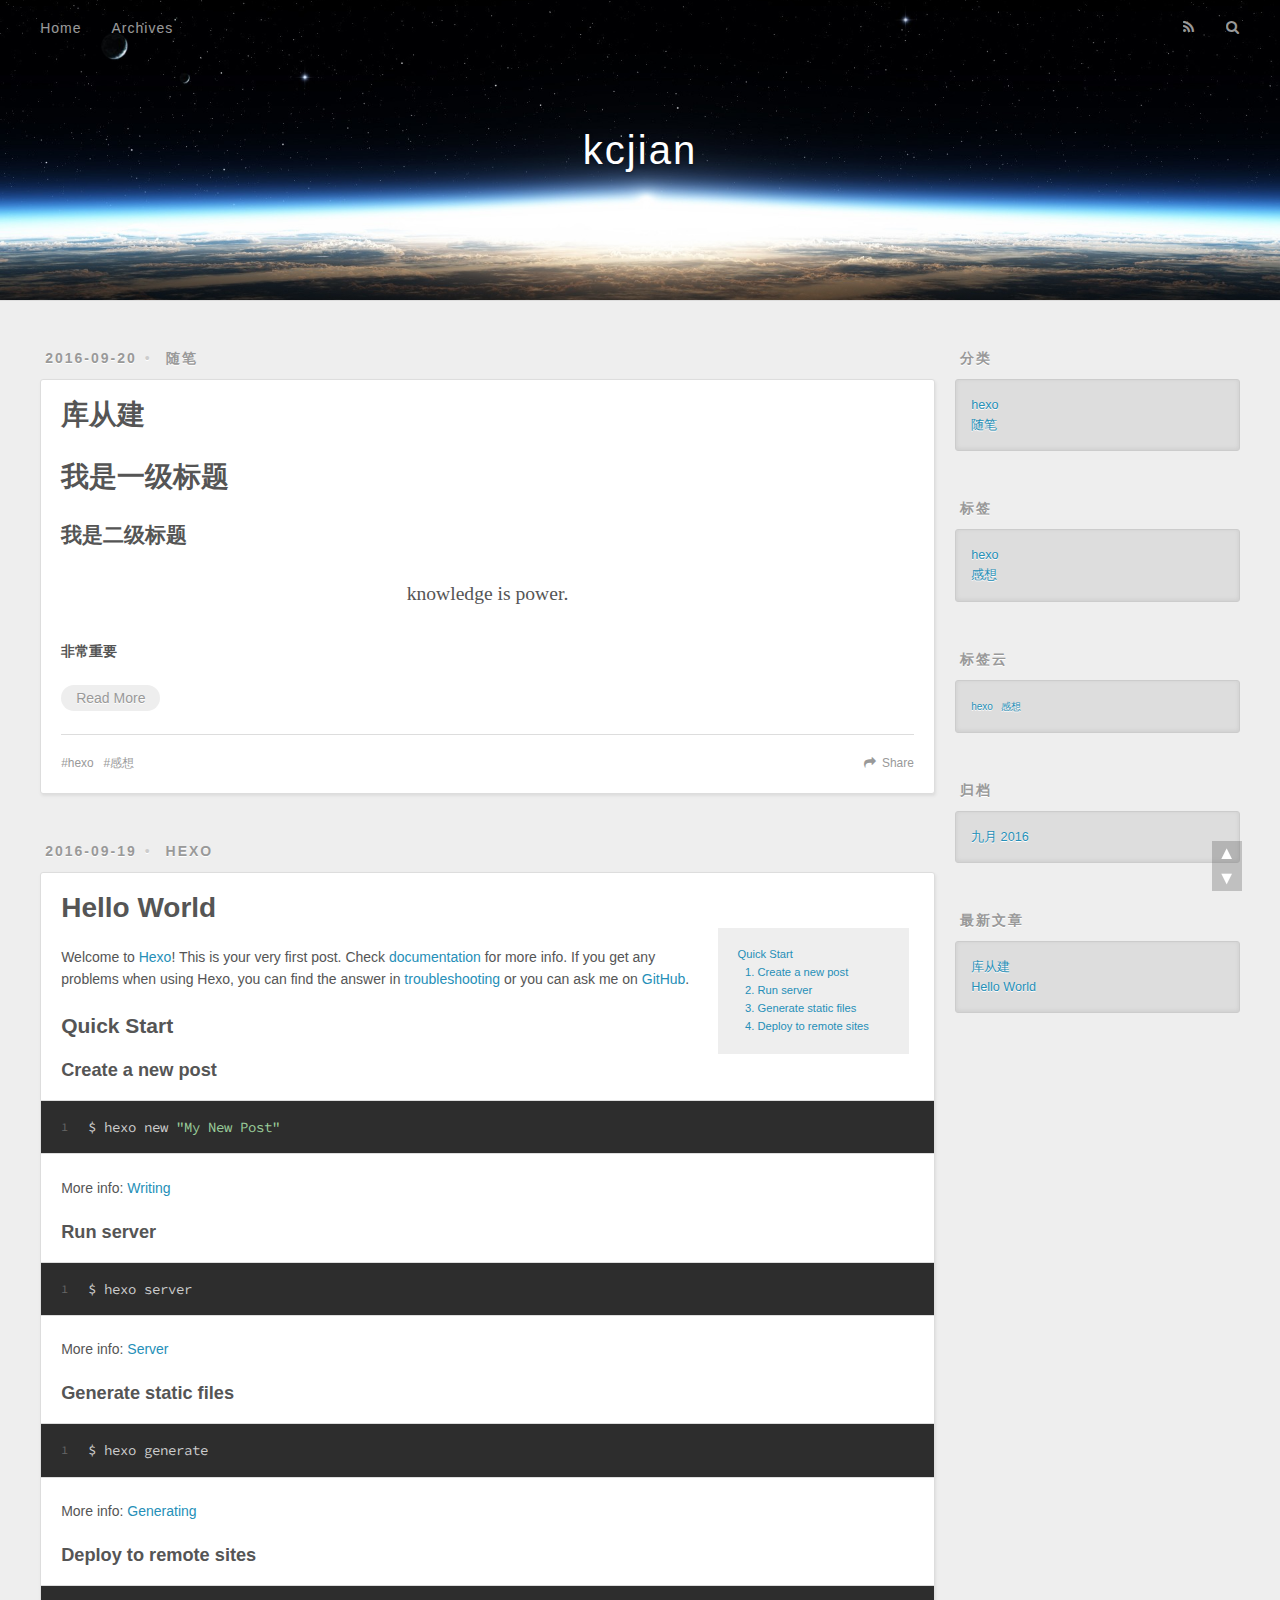
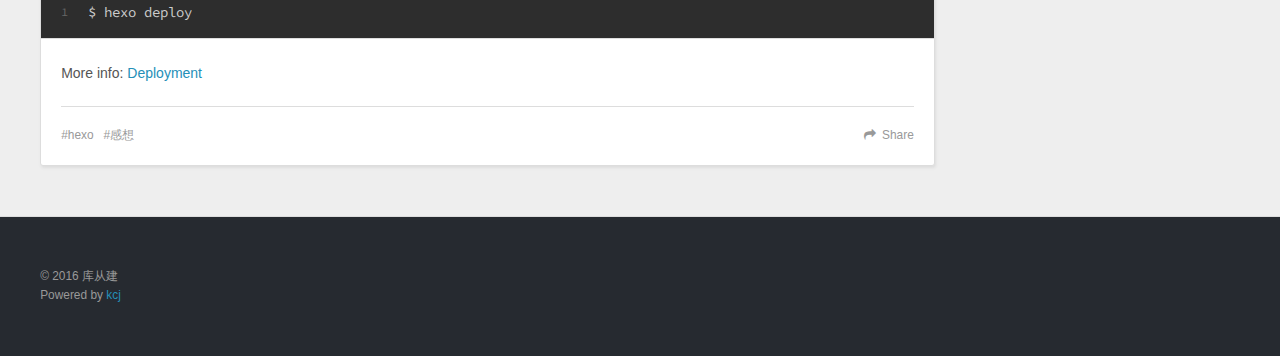
<file: index.html>
<!DOCTYPE html>
<html>
<head>
  <meta charset="utf-8">
  
  <title>kcjian</title>
  <meta name="viewport" content="width=device-width, initial-scale=1, maximum-scale=1">
  <meta property="og:type" content="website">
<meta property="og:title" content="kcjian">
<meta property="og:url" content="http://yoursite.com/index.html">
<meta property="og:site_name" content="kcjian">
<meta name="twitter:card" content="summary">
<meta name="twitter:title" content="kcjian">
  
    <link rel="alternate" href="/atom.xml" title="kcjian" type="application/atom+xml">
  
  
    <link rel="icon" href="/favicon.png">
  
  
    <link href="//fonts.useso.com/css?family=Source+Code+Pro" rel="stylesheet" type="text/css">
  
  <link rel="stylesheet" href="/css/style.css">
</head>

<body>
  <div id="container">
    <div id="wrap">
      <header id="header">
  <div id="banner"></div>
  <div id="header-outer" class="outer">
    <div id="header-title" class="inner">
      <h1 id="logo-wrap">
        <a href="/" id="logo">kcjian</a>
      </h1>
      
    </div>
    <div id="header-inner" class="inner">
      <nav id="main-nav">
        <a id="main-nav-toggle" class="nav-icon"></a>
        
          <a class="main-nav-link" href="/">Home</a>
        
          <a class="main-nav-link" href="/archives">Archives</a>
        
      </nav>
      <nav id="sub-nav">
        
          <a id="nav-rss-link" class="nav-icon" href="/atom.xml" title="RSS Feed"></a>
        
        <a id="nav-search-btn" class="nav-icon" title="搜索"></a>
      </nav>
      <div id="search-form-wrap">
        <form action="//google.com/search" method="get" accept-charset="UTF-8" class="search-form"><input type="search" name="q" results="0" class="search-form-input" placeholder="Search"><button type="submit" class="search-form-submit">&#xF002;</button><input type="hidden" name="sitesearch" value="http://yoursite.com"></form>
      </div>
    </div>
  </div>
</header>
      <div class="outer">
        <section id="main">
  
    <article id="post-my-first-blog" class="article article-type-post" itemscope itemprop="blogPost">
  <div class="article-meta">
    <a href="/2016/09/20/my-first-blog/" class="article-date">
  <time datetime="2016-09-20T10:11:46.000Z" itemprop="datePublished">2016-09-20</time>
</a>
    
  <div class="article-category">
    <a class="article-category-link" href="/categories/随笔/">随笔</a>
  </div>

  </div>
  <div class="article-inner">
    
    
      <header class="article-header">
        
  
    <h1 itemprop="name">
      <a class="article-title" href="/2016/09/20/my-first-blog/">库从建</a>
    </h1>
  

      </header>
    
    <div class="article-entry" itemprop="articleBody">
      
        <h1 id="我是一级标题"><a href="#我是一级标题" class="headerlink" title="我是一级标题     "></a>我是一级标题     <h1></h1></h1><h2 id="我是二级标题"><a href="#我是二级标题" class="headerlink" title="我是二级标题"></a>我是二级标题</h2><blockquote>
<p>knowledge is power.</p>
</blockquote>
<p><strong>非常重要</strong><br>
        
          <p class="article-more-link">
            <a href="/2016/09/20/my-first-blog/#more">Read More</a>
          </p>
        
      
    </div>
    <footer class="article-footer">
      <a data-url="http://yoursite.com/2016/09/20/my-first-blog/" data-id="ciurpszq700008iq9khl0i7xu" class="article-share-link">Share</a>
      
      
  <ul class="article-tag-list"><li class="article-tag-list-item"><a class="article-tag-list-link" href="/tags/hexo/">hexo</a></li><li class="article-tag-list-item"><a class="article-tag-list-link" href="/tags/感想/">感想</a></li></ul>

    </footer>
  </div>
  
</article>


  
    <article id="post-hello-world" class="article article-type-post" itemscope itemprop="blogPost">
  <div class="article-meta">
    <a href="/2016/09/19/hello-world/" class="article-date">
  <time datetime="2016-09-18T16:00:00.000Z" itemprop="datePublished">2016-09-19</time>
</a>
    
  <div class="article-category">
    <a class="article-category-link" href="/categories/hexo/">hexo</a>
  </div>

  </div>
  <div class="article-inner">
    
    
      <header class="article-header">
        
  
    <h1 itemprop="name">
      <a class="article-title" href="/2016/09/19/hello-world/">Hello World</a>
    </h1>
  

      </header>
    
    <div class="article-entry" itemprop="articleBody">
      
	
<div id="toc">
  <ol class="toc"><li class="toc-item toc-level-2"><a class="toc-link" href="#Quick-Start"><span class="toc-text">Quick Start</span></a><ol class="toc-child"><li class="toc-item toc-level-3"><a class="toc-link" href="#Create-a-new-post"><span class="toc-text">Create a new post</span></a></li><li class="toc-item toc-level-3"><a class="toc-link" href="#Run-server"><span class="toc-text">Run server</span></a></li><li class="toc-item toc-level-3"><a class="toc-link" href="#Generate-static-files"><span class="toc-text">Generate static files</span></a></li><li class="toc-item toc-level-3"><a class="toc-link" href="#Deploy-to-remote-sites"><span class="toc-text">Deploy to remote sites</span></a></li></ol></li></ol>
</div>

        <p>Welcome to <a href="https://hexo.io/" target="_blank" rel="external">Hexo</a>! This is your very first post. Check <a href="https://hexo.io/docs/" target="_blank" rel="external">documentation</a> for more info. If you get any problems when using Hexo, you can find the answer in <a href="https://hexo.io/docs/troubleshooting.html" target="_blank" rel="external">troubleshooting</a> or you can ask me on <a href="https://github.com/hexojs/hexo/issues" target="_blank" rel="external">GitHub</a>.</p>
<h2 id="Quick-Start"><a href="#Quick-Start" class="headerlink" title="Quick Start"></a>Quick Start</h2><h3 id="Create-a-new-post"><a href="#Create-a-new-post" class="headerlink" title="Create a new post"></a>Create a new post</h3><figure class="highlight bash"><table><tr><td class="gutter"><pre><div class="line">1</div></pre></td><td class="code"><pre><div class="line">$ hexo new <span class="string">"My New Post"</span></div></pre></td></tr></table></figure>
<p>More info: <a href="https://hexo.io/docs/writing.html" target="_blank" rel="external">Writing</a></p>
<h3 id="Run-server"><a href="#Run-server" class="headerlink" title="Run server"></a>Run server</h3><figure class="highlight bash"><table><tr><td class="gutter"><pre><div class="line">1</div></pre></td><td class="code"><pre><div class="line">$ hexo server</div></pre></td></tr></table></figure>
<p>More info: <a href="https://hexo.io/docs/server.html" target="_blank" rel="external">Server</a></p>
<h3 id="Generate-static-files"><a href="#Generate-static-files" class="headerlink" title="Generate static files"></a>Generate static files</h3><figure class="highlight bash"><table><tr><td class="gutter"><pre><div class="line">1</div></pre></td><td class="code"><pre><div class="line">$ hexo generate</div></pre></td></tr></table></figure>
<p>More info: <a href="https://hexo.io/docs/generating.html" target="_blank" rel="external">Generating</a></p>
<h3 id="Deploy-to-remote-sites"><a href="#Deploy-to-remote-sites" class="headerlink" title="Deploy to remote sites"></a>Deploy to remote sites</h3><figure class="highlight bash"><table><tr><td class="gutter"><pre><div class="line">1</div></pre></td><td class="code"><pre><div class="line">$ hexo deploy</div></pre></td></tr></table></figure>
<p>More info: <a href="https://hexo.io/docs/deployment.html" target="_blank" rel="external">Deployment</a></p>

      
    </div>
    <footer class="article-footer">
      <a data-url="http://yoursite.com/2016/09/19/hello-world/" data-id="ciurpszqd00018iq9h7l7spp1" class="article-share-link">Share</a>
      
      
  <ul class="article-tag-list"><li class="article-tag-list-item"><a class="article-tag-list-link" href="/tags/hexo/">hexo</a></li><li class="article-tag-list-item"><a class="article-tag-list-link" href="/tags/感想/">感想</a></li></ul>

    </footer>
  </div>
  
</article>


  

</section>
        
          <aside id="sidebar">
  
    
  <div class="widget-wrap">
    <h3 class="widget-title">分类</h3>
    <div class="widget">
      <ul class="category-list"><li class="category-list-item"><a class="category-list-link" href="/categories/hexo/">hexo</a></li><li class="category-list-item"><a class="category-list-link" href="/categories/随笔/">随笔</a></li></ul>
    </div>
  </div>


  
    
  <div class="widget-wrap">
    <h3 class="widget-title">标签</h3>
    <div class="widget">
      <ul class="tag-list"><li class="tag-list-item"><a class="tag-list-link" href="/tags/hexo/">hexo</a></li><li class="tag-list-item"><a class="tag-list-link" href="/tags/感想/">感想</a></li></ul>
    </div>
  </div>


  
    
  <div class="widget-wrap">
    <h3 class="widget-title">标签云</h3>
    <div class="widget tagcloud">
      <a href="/tags/hexo/" style="font-size: 10px;">hexo</a> <a href="/tags/感想/" style="font-size: 10px;">感想</a>
    </div>
  </div>

  
    
  <div class="widget-wrap">
    <h3 class="widget-title">归档</h3>
    <div class="widget">
      <ul class="archive-list"><li class="archive-list-item"><a class="archive-list-link" href="/archives/2016/09/">九月 2016</a></li></ul>
    </div>
  </div>


  
    
  <div class="widget-wrap">
    <h3 class="widget-title">最新文章</h3>
    <div class="widget">
      <ul>
        
          <li>
            <a href="/2016/09/20/my-first-blog/">库从建</a>
          </li>
        
          <li>
            <a href="/2016/09/19/hello-world/">Hello World</a>
          </li>
        
      </ul>
    </div>
  </div>

  
</aside>
        
      </div>
      <footer id="footer">
  
  <div class="outer">
    <div id="footer-info" class="inner">
      &copy; 2016 库从建<br>
      Powered by <a href="http://github.com/kcjian/" target="_blank">kcj</a>
    </div>
  </div>
<div id="top">
    <a href="#">▲</a>
    <a href="#footer">▼</a>
</div>
</footer>
    </div>
    <nav id="mobile-nav">
  
    <a href="/" class="mobile-nav-link">Home</a>
  
    <a href="/archives" class="mobile-nav-link">Archives</a>
  
</nav>
    
<script src="http://libs.baidu.com/jquery/2.1.1/jquery.min.js"></script>


  <link rel="stylesheet" href="/fancybox/jquery.fancybox.css">
  <script src="/fancybox/jquery.fancybox.pack.js"></script>


<script src="/js/script.js"></script>

  </div>
</body>
</html>
</file>
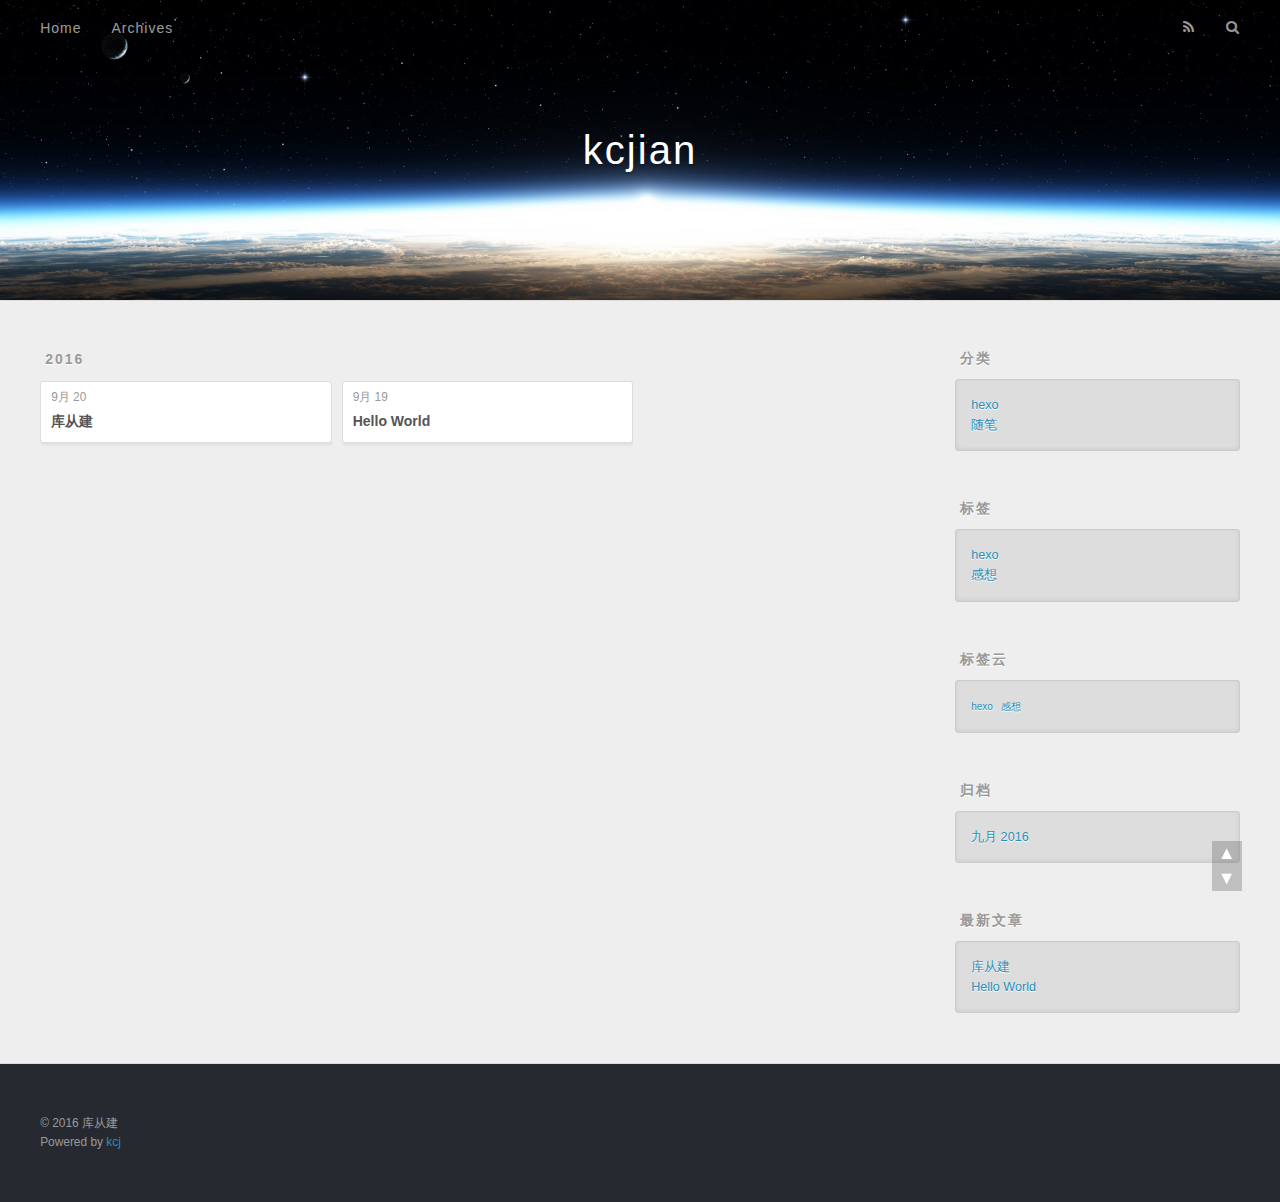
<file: archives/index.html>
<!DOCTYPE html>
<html>
<head>
  <meta charset="utf-8">
  
  <title>归档 | kcjian</title>
  <meta name="viewport" content="width=device-width, initial-scale=1, maximum-scale=1">
  <meta property="og:type" content="website">
<meta property="og:title" content="kcjian">
<meta property="og:url" content="http://yoursite.com/archives/index.html">
<meta property="og:site_name" content="kcjian">
<meta name="twitter:card" content="summary">
<meta name="twitter:title" content="kcjian">
  
    <link rel="alternate" href="/atom.xml" title="kcjian" type="application/atom+xml">
  
  
    <link rel="icon" href="/favicon.png">
  
  
    <link href="//fonts.useso.com/css?family=Source+Code+Pro" rel="stylesheet" type="text/css">
  
  <link rel="stylesheet" href="/css/style.css">
</head>

<body>
  <div id="container">
    <div id="wrap">
      <header id="header">
  <div id="banner"></div>
  <div id="header-outer" class="outer">
    <div id="header-title" class="inner">
      <h1 id="logo-wrap">
        <a href="/" id="logo">kcjian</a>
      </h1>
      
    </div>
    <div id="header-inner" class="inner">
      <nav id="main-nav">
        <a id="main-nav-toggle" class="nav-icon"></a>
        
          <a class="main-nav-link" href="/">Home</a>
        
          <a class="main-nav-link" href="/archives">Archives</a>
        
      </nav>
      <nav id="sub-nav">
        
          <a id="nav-rss-link" class="nav-icon" href="/atom.xml" title="RSS Feed"></a>
        
        <a id="nav-search-btn" class="nav-icon" title="搜索"></a>
      </nav>
      <div id="search-form-wrap">
        <form action="//google.com/search" method="get" accept-charset="UTF-8" class="search-form"><input type="search" name="q" results="0" class="search-form-input" placeholder="Search"><button type="submit" class="search-form-submit">&#xF002;</button><input type="hidden" name="sitesearch" value="http://yoursite.com"></form>
      </div>
    </div>
  </div>
</header>
      <div class="outer">
        <section id="main">
  
  
    
    
      
      
      <section class="archives-wrap">
        <div class="archive-year-wrap">
          <a href="/archives/2016" class="archive-year">2016</a>
        </div>
        <div class="archives">
    
    <article class="archive-article archive-type-post">
  <div class="archive-article-inner">
    <header class="archive-article-header">
      <a href="/2016/09/20/my-first-blog/" class="archive-article-date">
  <time datetime="2016-09-20T10:11:46.000Z" itemprop="datePublished">9月 20</time>
</a>
      
  
    <h1 itemprop="name">
      <a class="archive-article-title" href="/2016/09/20/my-first-blog/">库从建</a>
    </h1>
  

    </header>
  </div>
</article>
  
    
    
    <article class="archive-article archive-type-post">
  <div class="archive-article-inner">
    <header class="archive-article-header">
      <a href="/2016/09/19/hello-world/" class="archive-article-date">
  <time datetime="2016-09-18T16:00:00.000Z" itemprop="datePublished">9月 19</time>
</a>
      
  
    <h1 itemprop="name">
      <a class="archive-article-title" href="/2016/09/19/hello-world/">Hello World</a>
    </h1>
  

    </header>
  </div>
</article>
  
  
    </div></section>
  

</section>
        
          <aside id="sidebar">
  
    
  <div class="widget-wrap">
    <h3 class="widget-title">分类</h3>
    <div class="widget">
      <ul class="category-list"><li class="category-list-item"><a class="category-list-link" href="/categories/hexo/">hexo</a></li><li class="category-list-item"><a class="category-list-link" href="/categories/随笔/">随笔</a></li></ul>
    </div>
  </div>


  
    
  <div class="widget-wrap">
    <h3 class="widget-title">标签</h3>
    <div class="widget">
      <ul class="tag-list"><li class="tag-list-item"><a class="tag-list-link" href="/tags/hexo/">hexo</a></li><li class="tag-list-item"><a class="tag-list-link" href="/tags/感想/">感想</a></li></ul>
    </div>
  </div>


  
    
  <div class="widget-wrap">
    <h3 class="widget-title">标签云</h3>
    <div class="widget tagcloud">
      <a href="/tags/hexo/" style="font-size: 10px;">hexo</a> <a href="/tags/感想/" style="font-size: 10px;">感想</a>
    </div>
  </div>

  
    
  <div class="widget-wrap">
    <h3 class="widget-title">归档</h3>
    <div class="widget">
      <ul class="archive-list"><li class="archive-list-item"><a class="archive-list-link" href="/archives/2016/09/">九月 2016</a></li></ul>
    </div>
  </div>


  
    
  <div class="widget-wrap">
    <h3 class="widget-title">最新文章</h3>
    <div class="widget">
      <ul>
        
          <li>
            <a href="/2016/09/20/my-first-blog/">库从建</a>
          </li>
        
          <li>
            <a href="/2016/09/19/hello-world/">Hello World</a>
          </li>
        
      </ul>
    </div>
  </div>

  
</aside>
        
      </div>
      <footer id="footer">
  
  <div class="outer">
    <div id="footer-info" class="inner">
      &copy; 2016 库从建<br>
      Powered by <a href="http://github.com/kcjian/" target="_blank">kcj</a>
    </div>
  </div>
<div id="top">
    <a href="#">▲</a>
    <a href="#footer">▼</a>
</div>
</footer>
    </div>
    <nav id="mobile-nav">
  
    <a href="/" class="mobile-nav-link">Home</a>
  
    <a href="/archives" class="mobile-nav-link">Archives</a>
  
</nav>
    
<script src="http://libs.baidu.com/jquery/2.1.1/jquery.min.js"></script>


  <link rel="stylesheet" href="/fancybox/jquery.fancybox.css">
  <script src="/fancybox/jquery.fancybox.pack.js"></script>


<script src="/js/script.js"></script>

  </div>
</body>
</html>
</file>
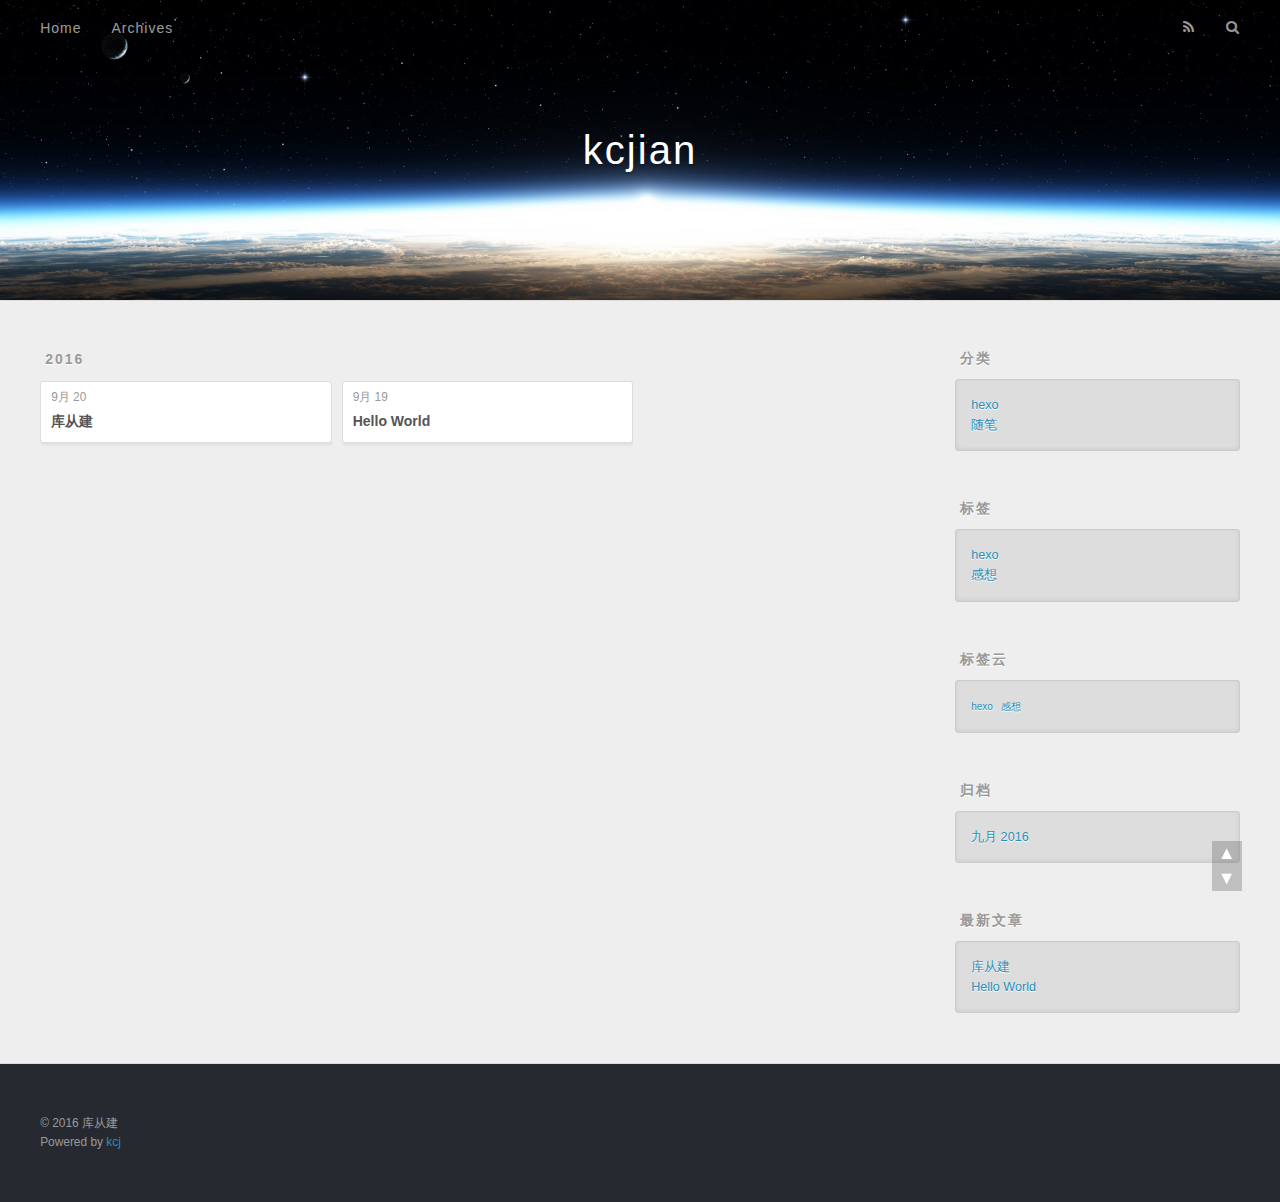
<file: archives/2016/index.html>
<!DOCTYPE html>
<html>
<head>
  <meta charset="utf-8">
  
  <title>归档: 2016 | kcjian</title>
  <meta name="viewport" content="width=device-width, initial-scale=1, maximum-scale=1">
  <meta property="og:type" content="website">
<meta property="og:title" content="kcjian">
<meta property="og:url" content="http://yoursite.com/archives/2016/index.html">
<meta property="og:site_name" content="kcjian">
<meta name="twitter:card" content="summary">
<meta name="twitter:title" content="kcjian">
  
    <link rel="alternate" href="/atom.xml" title="kcjian" type="application/atom+xml">
  
  
    <link rel="icon" href="/favicon.png">
  
  
    <link href="//fonts.useso.com/css?family=Source+Code+Pro" rel="stylesheet" type="text/css">
  
  <link rel="stylesheet" href="/css/style.css">
</head>

<body>
  <div id="container">
    <div id="wrap">
      <header id="header">
  <div id="banner"></div>
  <div id="header-outer" class="outer">
    <div id="header-title" class="inner">
      <h1 id="logo-wrap">
        <a href="/" id="logo">kcjian</a>
      </h1>
      
    </div>
    <div id="header-inner" class="inner">
      <nav id="main-nav">
        <a id="main-nav-toggle" class="nav-icon"></a>
        
          <a class="main-nav-link" href="/">Home</a>
        
          <a class="main-nav-link" href="/archives">Archives</a>
        
      </nav>
      <nav id="sub-nav">
        
          <a id="nav-rss-link" class="nav-icon" href="/atom.xml" title="RSS Feed"></a>
        
        <a id="nav-search-btn" class="nav-icon" title="搜索"></a>
      </nav>
      <div id="search-form-wrap">
        <form action="//google.com/search" method="get" accept-charset="UTF-8" class="search-form"><input type="search" name="q" results="0" class="search-form-input" placeholder="Search"><button type="submit" class="search-form-submit">&#xF002;</button><input type="hidden" name="sitesearch" value="http://yoursite.com"></form>
      </div>
    </div>
  </div>
</header>
      <div class="outer">
        <section id="main">
  
  
    
    
      
      
      <section class="archives-wrap">
        <div class="archive-year-wrap">
          <a href="/archives/2016" class="archive-year">2016</a>
        </div>
        <div class="archives">
    
    <article class="archive-article archive-type-post">
  <div class="archive-article-inner">
    <header class="archive-article-header">
      <a href="/2016/09/20/my-first-blog/" class="archive-article-date">
  <time datetime="2016-09-20T10:11:46.000Z" itemprop="datePublished">9月 20</time>
</a>
      
  
    <h1 itemprop="name">
      <a class="archive-article-title" href="/2016/09/20/my-first-blog/">库从建</a>
    </h1>
  

    </header>
  </div>
</article>
  
    
    
    <article class="archive-article archive-type-post">
  <div class="archive-article-inner">
    <header class="archive-article-header">
      <a href="/2016/09/19/hello-world/" class="archive-article-date">
  <time datetime="2016-09-18T16:00:00.000Z" itemprop="datePublished">9月 19</time>
</a>
      
  
    <h1 itemprop="name">
      <a class="archive-article-title" href="/2016/09/19/hello-world/">Hello World</a>
    </h1>
  

    </header>
  </div>
</article>
  
  
    </div></section>
  

</section>
        
          <aside id="sidebar">
  
    
  <div class="widget-wrap">
    <h3 class="widget-title">分类</h3>
    <div class="widget">
      <ul class="category-list"><li class="category-list-item"><a class="category-list-link" href="/categories/hexo/">hexo</a></li><li class="category-list-item"><a class="category-list-link" href="/categories/随笔/">随笔</a></li></ul>
    </div>
  </div>


  
    
  <div class="widget-wrap">
    <h3 class="widget-title">标签</h3>
    <div class="widget">
      <ul class="tag-list"><li class="tag-list-item"><a class="tag-list-link" href="/tags/hexo/">hexo</a></li><li class="tag-list-item"><a class="tag-list-link" href="/tags/感想/">感想</a></li></ul>
    </div>
  </div>


  
    
  <div class="widget-wrap">
    <h3 class="widget-title">标签云</h3>
    <div class="widget tagcloud">
      <a href="/tags/hexo/" style="font-size: 10px;">hexo</a> <a href="/tags/感想/" style="font-size: 10px;">感想</a>
    </div>
  </div>

  
    
  <div class="widget-wrap">
    <h3 class="widget-title">归档</h3>
    <div class="widget">
      <ul class="archive-list"><li class="archive-list-item"><a class="archive-list-link" href="/archives/2016/09/">九月 2016</a></li></ul>
    </div>
  </div>


  
    
  <div class="widget-wrap">
    <h3 class="widget-title">最新文章</h3>
    <div class="widget">
      <ul>
        
          <li>
            <a href="/2016/09/20/my-first-blog/">库从建</a>
          </li>
        
          <li>
            <a href="/2016/09/19/hello-world/">Hello World</a>
          </li>
        
      </ul>
    </div>
  </div>

  
</aside>
        
      </div>
      <footer id="footer">
  
  <div class="outer">
    <div id="footer-info" class="inner">
      &copy; 2016 库从建<br>
      Powered by <a href="http://github.com/kcjian/" target="_blank">kcj</a>
    </div>
  </div>
<div id="top">
    <a href="#">▲</a>
    <a href="#footer">▼</a>
</div>
</footer>
    </div>
    <nav id="mobile-nav">
  
    <a href="/" class="mobile-nav-link">Home</a>
  
    <a href="/archives" class="mobile-nav-link">Archives</a>
  
</nav>
    
<script src="http://libs.baidu.com/jquery/2.1.1/jquery.min.js"></script>


  <link rel="stylesheet" href="/fancybox/jquery.fancybox.css">
  <script src="/fancybox/jquery.fancybox.pack.js"></script>


<script src="/js/script.js"></script>

  </div>
</body>
</html>
</file>
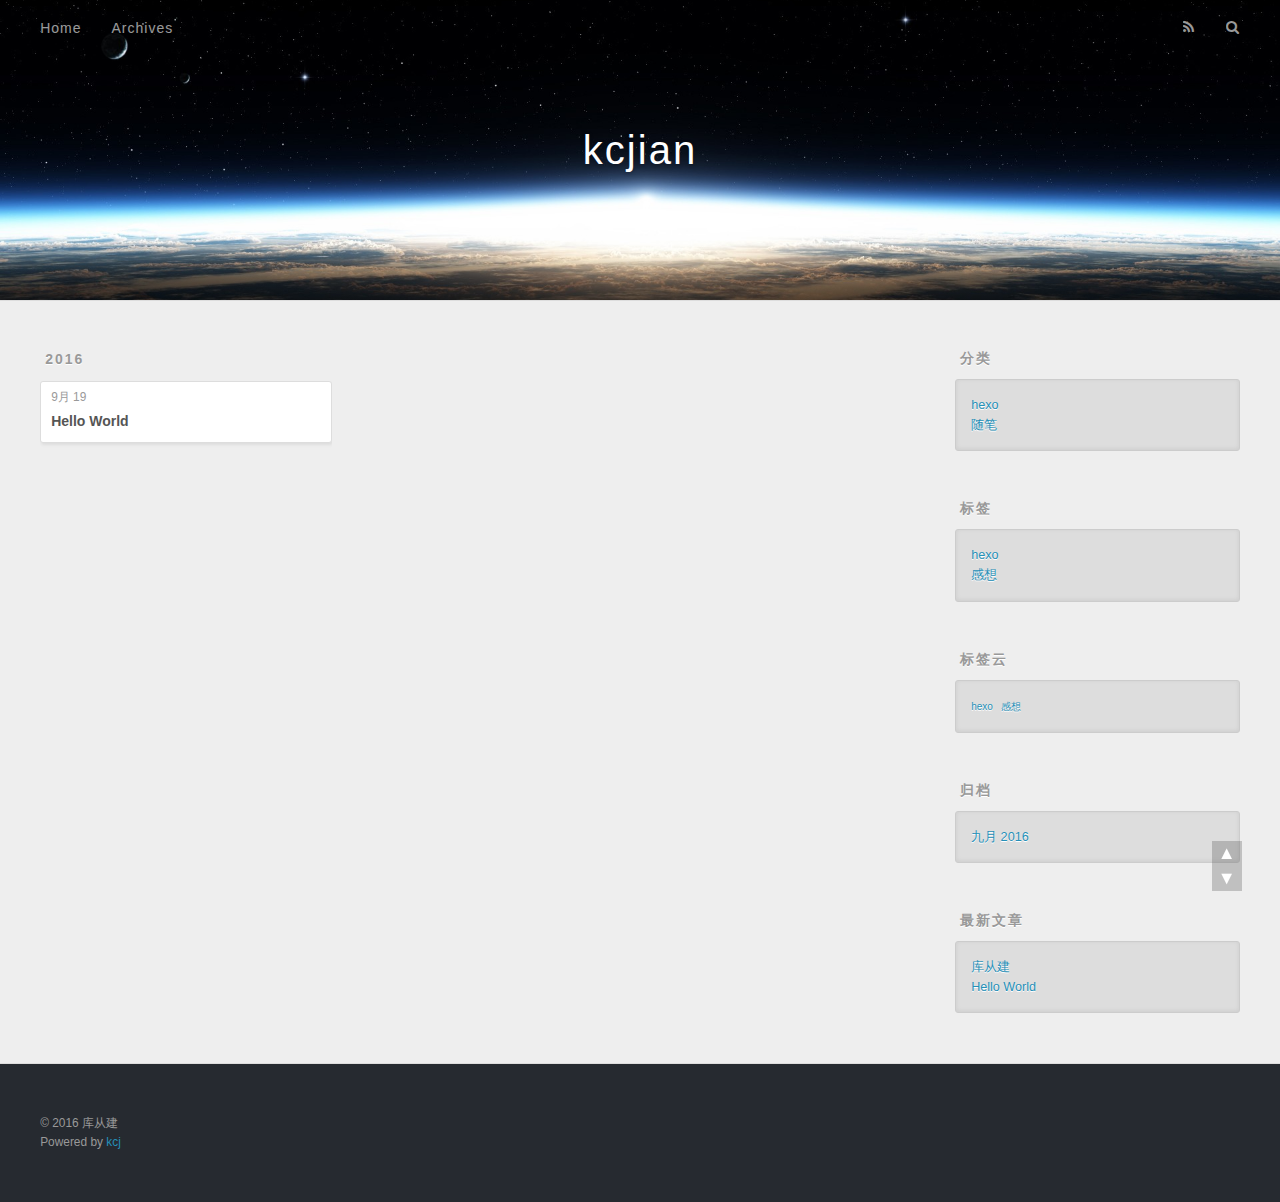
<file: categories/hexo/index.html>
<!DOCTYPE html>
<html>
<head>
  <meta charset="utf-8">
  
  <title>Category: hexo | kcjian</title>
  <meta name="viewport" content="width=device-width, initial-scale=1, maximum-scale=1">
  <meta property="og:type" content="website">
<meta property="og:title" content="kcjian">
<meta property="og:url" content="http://yoursite.com/categories/hexo/index.html">
<meta property="og:site_name" content="kcjian">
<meta name="twitter:card" content="summary">
<meta name="twitter:title" content="kcjian">
  
    <link rel="alternate" href="/atom.xml" title="kcjian" type="application/atom+xml">
  
  
    <link rel="icon" href="/favicon.png">
  
  
    <link href="//fonts.useso.com/css?family=Source+Code+Pro" rel="stylesheet" type="text/css">
  
  <link rel="stylesheet" href="/css/style.css">
</head>

<body>
  <div id="container">
    <div id="wrap">
      <header id="header">
  <div id="banner"></div>
  <div id="header-outer" class="outer">
    <div id="header-title" class="inner">
      <h1 id="logo-wrap">
        <a href="/" id="logo">kcjian</a>
      </h1>
      
    </div>
    <div id="header-inner" class="inner">
      <nav id="main-nav">
        <a id="main-nav-toggle" class="nav-icon"></a>
        
          <a class="main-nav-link" href="/">Home</a>
        
          <a class="main-nav-link" href="/archives">Archives</a>
        
      </nav>
      <nav id="sub-nav">
        
          <a id="nav-rss-link" class="nav-icon" href="/atom.xml" title="RSS Feed"></a>
        
        <a id="nav-search-btn" class="nav-icon" title="搜索"></a>
      </nav>
      <div id="search-form-wrap">
        <form action="//google.com/search" method="get" accept-charset="UTF-8" class="search-form"><input type="search" name="q" results="0" class="search-form-input" placeholder="Search"><button type="submit" class="search-form-submit">&#xF002;</button><input type="hidden" name="sitesearch" value="http://yoursite.com"></form>
      </div>
    </div>
  </div>
</header>
      <div class="outer">
        <section id="main">
  
  
    
    
      
      
      <section class="archives-wrap">
        <div class="archive-year-wrap">
          <a href="/archives/2016" class="archive-year">2016</a>
        </div>
        <div class="archives">
    
    <article class="archive-article archive-type-post">
  <div class="archive-article-inner">
    <header class="archive-article-header">
      <a href="/2016/09/19/hello-world/" class="archive-article-date">
  <time datetime="2016-09-18T16:00:00.000Z" itemprop="datePublished">9月 19</time>
</a>
      
  
    <h1 itemprop="name">
      <a class="archive-article-title" href="/2016/09/19/hello-world/">Hello World</a>
    </h1>
  

    </header>
  </div>
</article>
  
  
    </div></section>
  

</section>
        
          <aside id="sidebar">
  
    
  <div class="widget-wrap">
    <h3 class="widget-title">分类</h3>
    <div class="widget">
      <ul class="category-list"><li class="category-list-item"><a class="category-list-link" href="/categories/hexo/">hexo</a></li><li class="category-list-item"><a class="category-list-link" href="/categories/随笔/">随笔</a></li></ul>
    </div>
  </div>


  
    
  <div class="widget-wrap">
    <h3 class="widget-title">标签</h3>
    <div class="widget">
      <ul class="tag-list"><li class="tag-list-item"><a class="tag-list-link" href="/tags/hexo/">hexo</a></li><li class="tag-list-item"><a class="tag-list-link" href="/tags/感想/">感想</a></li></ul>
    </div>
  </div>


  
    
  <div class="widget-wrap">
    <h3 class="widget-title">标签云</h3>
    <div class="widget tagcloud">
      <a href="/tags/hexo/" style="font-size: 10px;">hexo</a> <a href="/tags/感想/" style="font-size: 10px;">感想</a>
    </div>
  </div>

  
    
  <div class="widget-wrap">
    <h3 class="widget-title">归档</h3>
    <div class="widget">
      <ul class="archive-list"><li class="archive-list-item"><a class="archive-list-link" href="/archives/2016/09/">九月 2016</a></li></ul>
    </div>
  </div>


  
    
  <div class="widget-wrap">
    <h3 class="widget-title">最新文章</h3>
    <div class="widget">
      <ul>
        
          <li>
            <a href="/2016/09/20/my-first-blog/">库从建</a>
          </li>
        
          <li>
            <a href="/2016/09/19/hello-world/">Hello World</a>
          </li>
        
      </ul>
    </div>
  </div>

  
</aside>
        
      </div>
      <footer id="footer">
  
  <div class="outer">
    <div id="footer-info" class="inner">
      &copy; 2016 库从建<br>
      Powered by <a href="http://github.com/kcjian/" target="_blank">kcj</a>
    </div>
  </div>
<div id="top">
    <a href="#">▲</a>
    <a href="#footer">▼</a>
</div>
</footer>
    </div>
    <nav id="mobile-nav">
  
    <a href="/" class="mobile-nav-link">Home</a>
  
    <a href="/archives" class="mobile-nav-link">Archives</a>
  
</nav>
    
<script src="http://libs.baidu.com/jquery/2.1.1/jquery.min.js"></script>


  <link rel="stylesheet" href="/fancybox/jquery.fancybox.css">
  <script src="/fancybox/jquery.fancybox.pack.js"></script>


<script src="/js/script.js"></script>

  </div>
</body>
</html>
</file>
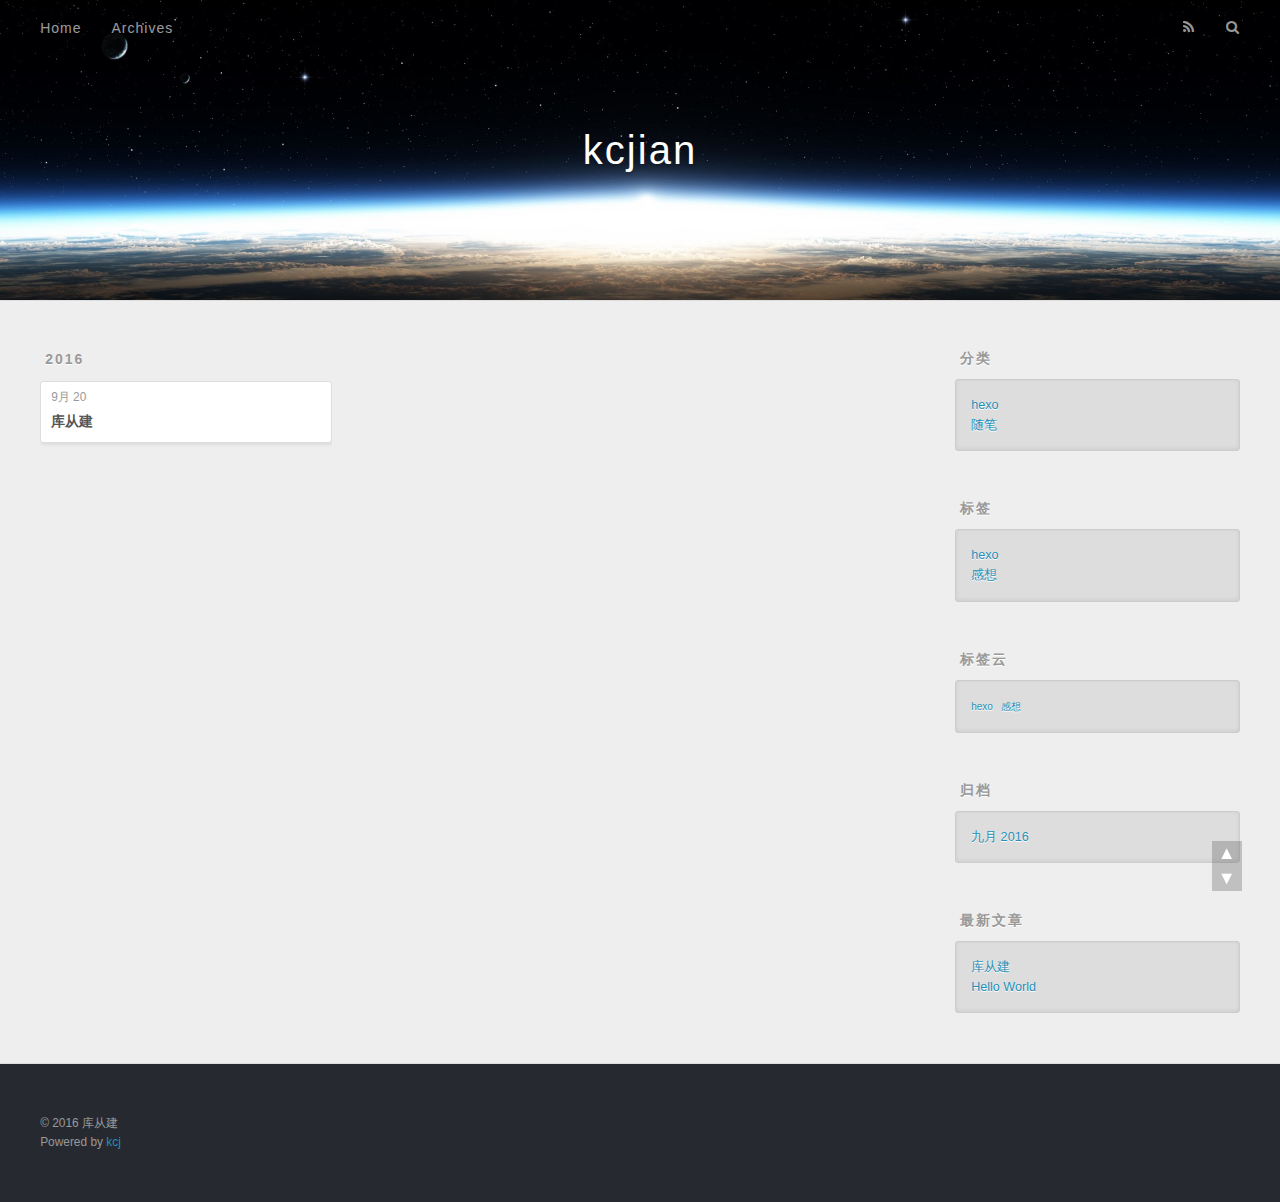
<file: categories/随笔/index.html>
<!DOCTYPE html>
<html>
<head>
  <meta charset="utf-8">
  
  <title>Category: 随笔 | kcjian</title>
  <meta name="viewport" content="width=device-width, initial-scale=1, maximum-scale=1">
  <meta property="og:type" content="website">
<meta property="og:title" content="kcjian">
<meta property="og:url" content="http://yoursite.com/categories/随笔/index.html">
<meta property="og:site_name" content="kcjian">
<meta name="twitter:card" content="summary">
<meta name="twitter:title" content="kcjian">
  
    <link rel="alternate" href="/atom.xml" title="kcjian" type="application/atom+xml">
  
  
    <link rel="icon" href="/favicon.png">
  
  
    <link href="//fonts.useso.com/css?family=Source+Code+Pro" rel="stylesheet" type="text/css">
  
  <link rel="stylesheet" href="/css/style.css">
</head>

<body>
  <div id="container">
    <div id="wrap">
      <header id="header">
  <div id="banner"></div>
  <div id="header-outer" class="outer">
    <div id="header-title" class="inner">
      <h1 id="logo-wrap">
        <a href="/" id="logo">kcjian</a>
      </h1>
      
    </div>
    <div id="header-inner" class="inner">
      <nav id="main-nav">
        <a id="main-nav-toggle" class="nav-icon"></a>
        
          <a class="main-nav-link" href="/">Home</a>
        
          <a class="main-nav-link" href="/archives">Archives</a>
        
      </nav>
      <nav id="sub-nav">
        
          <a id="nav-rss-link" class="nav-icon" href="/atom.xml" title="RSS Feed"></a>
        
        <a id="nav-search-btn" class="nav-icon" title="搜索"></a>
      </nav>
      <div id="search-form-wrap">
        <form action="//google.com/search" method="get" accept-charset="UTF-8" class="search-form"><input type="search" name="q" results="0" class="search-form-input" placeholder="Search"><button type="submit" class="search-form-submit">&#xF002;</button><input type="hidden" name="sitesearch" value="http://yoursite.com"></form>
      </div>
    </div>
  </div>
</header>
      <div class="outer">
        <section id="main">
  
  
    
    
      
      
      <section class="archives-wrap">
        <div class="archive-year-wrap">
          <a href="/archives/2016" class="archive-year">2016</a>
        </div>
        <div class="archives">
    
    <article class="archive-article archive-type-post">
  <div class="archive-article-inner">
    <header class="archive-article-header">
      <a href="/2016/09/20/my-first-blog/" class="archive-article-date">
  <time datetime="2016-09-20T10:11:46.000Z" itemprop="datePublished">9月 20</time>
</a>
      
  
    <h1 itemprop="name">
      <a class="archive-article-title" href="/2016/09/20/my-first-blog/">库从建</a>
    </h1>
  

    </header>
  </div>
</article>
  
  
    </div></section>
  

</section>
        
          <aside id="sidebar">
  
    
  <div class="widget-wrap">
    <h3 class="widget-title">分类</h3>
    <div class="widget">
      <ul class="category-list"><li class="category-list-item"><a class="category-list-link" href="/categories/hexo/">hexo</a></li><li class="category-list-item"><a class="category-list-link" href="/categories/随笔/">随笔</a></li></ul>
    </div>
  </div>


  
    
  <div class="widget-wrap">
    <h3 class="widget-title">标签</h3>
    <div class="widget">
      <ul class="tag-list"><li class="tag-list-item"><a class="tag-list-link" href="/tags/hexo/">hexo</a></li><li class="tag-list-item"><a class="tag-list-link" href="/tags/感想/">感想</a></li></ul>
    </div>
  </div>


  
    
  <div class="widget-wrap">
    <h3 class="widget-title">标签云</h3>
    <div class="widget tagcloud">
      <a href="/tags/hexo/" style="font-size: 10px;">hexo</a> <a href="/tags/感想/" style="font-size: 10px;">感想</a>
    </div>
  </div>

  
    
  <div class="widget-wrap">
    <h3 class="widget-title">归档</h3>
    <div class="widget">
      <ul class="archive-list"><li class="archive-list-item"><a class="archive-list-link" href="/archives/2016/09/">九月 2016</a></li></ul>
    </div>
  </div>


  
    
  <div class="widget-wrap">
    <h3 class="widget-title">最新文章</h3>
    <div class="widget">
      <ul>
        
          <li>
            <a href="/2016/09/20/my-first-blog/">库从建</a>
          </li>
        
          <li>
            <a href="/2016/09/19/hello-world/">Hello World</a>
          </li>
        
      </ul>
    </div>
  </div>

  
</aside>
        
      </div>
      <footer id="footer">
  
  <div class="outer">
    <div id="footer-info" class="inner">
      &copy; 2016 库从建<br>
      Powered by <a href="http://github.com/kcjian/" target="_blank">kcj</a>
    </div>
  </div>
<div id="top">
    <a href="#">▲</a>
    <a href="#footer">▼</a>
</div>
</footer>
    </div>
    <nav id="mobile-nav">
  
    <a href="/" class="mobile-nav-link">Home</a>
  
    <a href="/archives" class="mobile-nav-link">Archives</a>
  
</nav>
    
<script src="http://libs.baidu.com/jquery/2.1.1/jquery.min.js"></script>


  <link rel="stylesheet" href="/fancybox/jquery.fancybox.css">
  <script src="/fancybox/jquery.fancybox.pack.js"></script>


<script src="/js/script.js"></script>

  </div>
</body>
</html>
</file>
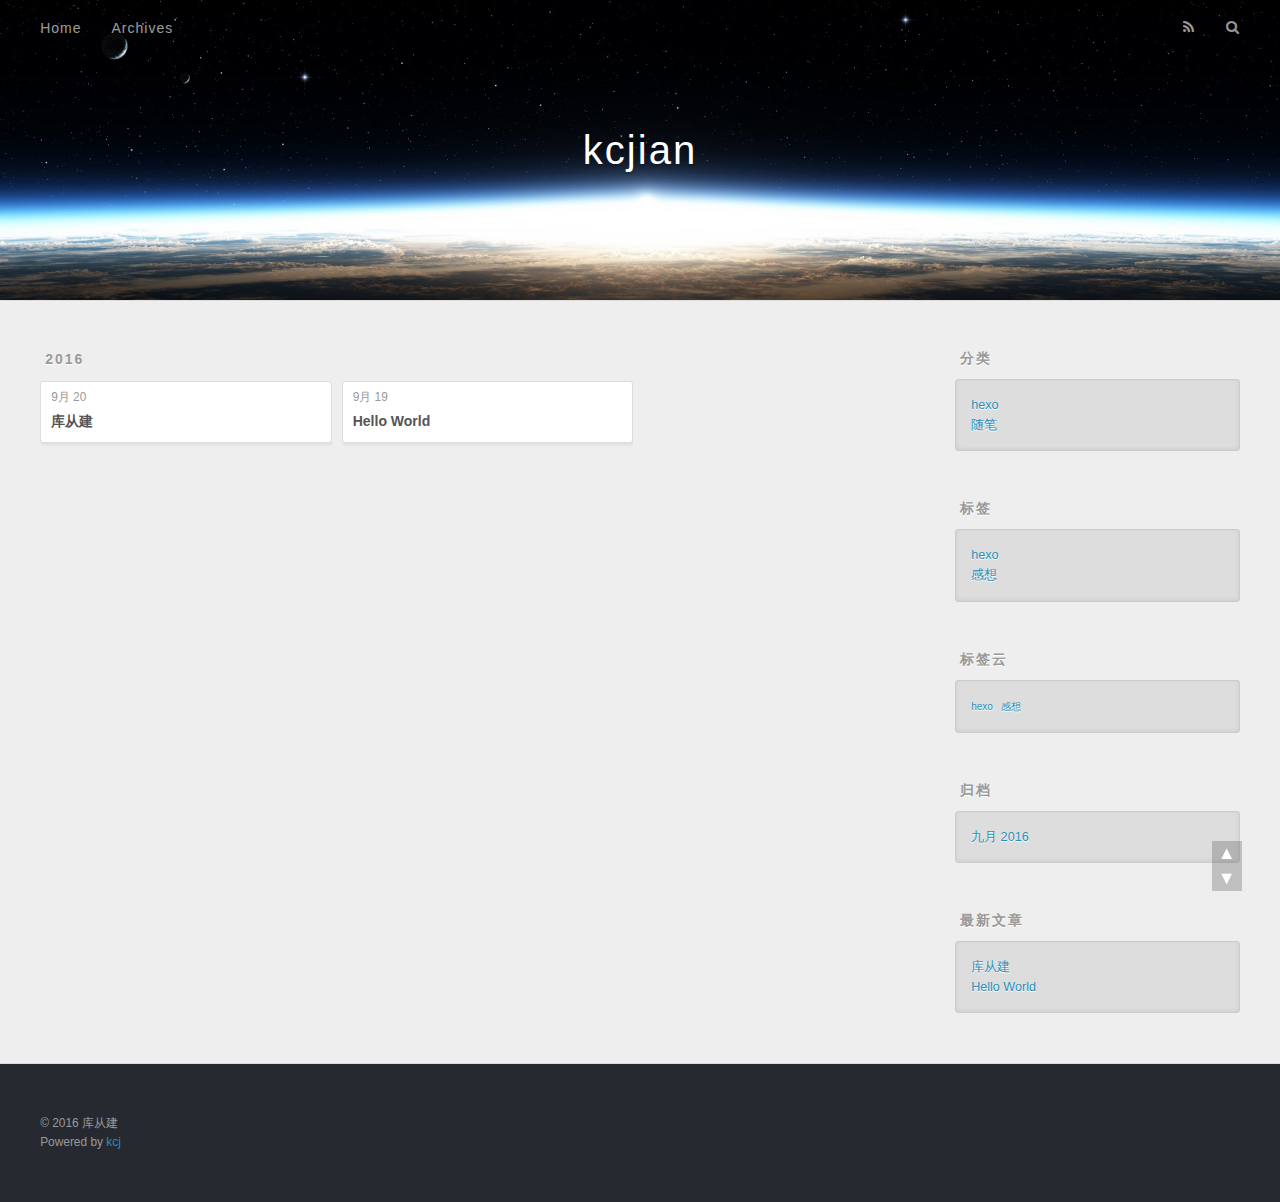
<file: tags/hexo/index.html>
<!DOCTYPE html>
<html>
<head>
  <meta charset="utf-8">
  
  <title>Tag: hexo | kcjian</title>
  <meta name="viewport" content="width=device-width, initial-scale=1, maximum-scale=1">
  <meta property="og:type" content="website">
<meta property="og:title" content="kcjian">
<meta property="og:url" content="http://yoursite.com/tags/hexo/index.html">
<meta property="og:site_name" content="kcjian">
<meta name="twitter:card" content="summary">
<meta name="twitter:title" content="kcjian">
  
    <link rel="alternate" href="/atom.xml" title="kcjian" type="application/atom+xml">
  
  
    <link rel="icon" href="/favicon.png">
  
  
    <link href="//fonts.useso.com/css?family=Source+Code+Pro" rel="stylesheet" type="text/css">
  
  <link rel="stylesheet" href="/css/style.css">
</head>

<body>
  <div id="container">
    <div id="wrap">
      <header id="header">
  <div id="banner"></div>
  <div id="header-outer" class="outer">
    <div id="header-title" class="inner">
      <h1 id="logo-wrap">
        <a href="/" id="logo">kcjian</a>
      </h1>
      
    </div>
    <div id="header-inner" class="inner">
      <nav id="main-nav">
        <a id="main-nav-toggle" class="nav-icon"></a>
        
          <a class="main-nav-link" href="/">Home</a>
        
          <a class="main-nav-link" href="/archives">Archives</a>
        
      </nav>
      <nav id="sub-nav">
        
          <a id="nav-rss-link" class="nav-icon" href="/atom.xml" title="RSS Feed"></a>
        
        <a id="nav-search-btn" class="nav-icon" title="搜索"></a>
      </nav>
      <div id="search-form-wrap">
        <form action="//google.com/search" method="get" accept-charset="UTF-8" class="search-form"><input type="search" name="q" results="0" class="search-form-input" placeholder="Search"><button type="submit" class="search-form-submit">&#xF002;</button><input type="hidden" name="sitesearch" value="http://yoursite.com"></form>
      </div>
    </div>
  </div>
</header>
      <div class="outer">
        <section id="main">
  
  
    
    
      
      
      <section class="archives-wrap">
        <div class="archive-year-wrap">
          <a href="/archives/2016" class="archive-year">2016</a>
        </div>
        <div class="archives">
    
    <article class="archive-article archive-type-post">
  <div class="archive-article-inner">
    <header class="archive-article-header">
      <a href="/2016/09/20/my-first-blog/" class="archive-article-date">
  <time datetime="2016-09-20T10:11:46.000Z" itemprop="datePublished">9月 20</time>
</a>
      
  
    <h1 itemprop="name">
      <a class="archive-article-title" href="/2016/09/20/my-first-blog/">库从建</a>
    </h1>
  

    </header>
  </div>
</article>
  
    
    
    <article class="archive-article archive-type-post">
  <div class="archive-article-inner">
    <header class="archive-article-header">
      <a href="/2016/09/19/hello-world/" class="archive-article-date">
  <time datetime="2016-09-18T16:00:00.000Z" itemprop="datePublished">9月 19</time>
</a>
      
  
    <h1 itemprop="name">
      <a class="archive-article-title" href="/2016/09/19/hello-world/">Hello World</a>
    </h1>
  

    </header>
  </div>
</article>
  
  
    </div></section>
  

</section>
        
          <aside id="sidebar">
  
    
  <div class="widget-wrap">
    <h3 class="widget-title">分类</h3>
    <div class="widget">
      <ul class="category-list"><li class="category-list-item"><a class="category-list-link" href="/categories/hexo/">hexo</a></li><li class="category-list-item"><a class="category-list-link" href="/categories/随笔/">随笔</a></li></ul>
    </div>
  </div>


  
    
  <div class="widget-wrap">
    <h3 class="widget-title">标签</h3>
    <div class="widget">
      <ul class="tag-list"><li class="tag-list-item"><a class="tag-list-link" href="/tags/hexo/">hexo</a></li><li class="tag-list-item"><a class="tag-list-link" href="/tags/感想/">感想</a></li></ul>
    </div>
  </div>


  
    
  <div class="widget-wrap">
    <h3 class="widget-title">标签云</h3>
    <div class="widget tagcloud">
      <a href="/tags/hexo/" style="font-size: 10px;">hexo</a> <a href="/tags/感想/" style="font-size: 10px;">感想</a>
    </div>
  </div>

  
    
  <div class="widget-wrap">
    <h3 class="widget-title">归档</h3>
    <div class="widget">
      <ul class="archive-list"><li class="archive-list-item"><a class="archive-list-link" href="/archives/2016/09/">九月 2016</a></li></ul>
    </div>
  </div>


  
    
  <div class="widget-wrap">
    <h3 class="widget-title">最新文章</h3>
    <div class="widget">
      <ul>
        
          <li>
            <a href="/2016/09/20/my-first-blog/">库从建</a>
          </li>
        
          <li>
            <a href="/2016/09/19/hello-world/">Hello World</a>
          </li>
        
      </ul>
    </div>
  </div>

  
</aside>
        
      </div>
      <footer id="footer">
  
  <div class="outer">
    <div id="footer-info" class="inner">
      &copy; 2016 库从建<br>
      Powered by <a href="http://github.com/kcjian/" target="_blank">kcj</a>
    </div>
  </div>
<div id="top">
    <a href="#">▲</a>
    <a href="#footer">▼</a>
</div>
</footer>
    </div>
    <nav id="mobile-nav">
  
    <a href="/" class="mobile-nav-link">Home</a>
  
    <a href="/archives" class="mobile-nav-link">Archives</a>
  
</nav>
    
<script src="http://libs.baidu.com/jquery/2.1.1/jquery.min.js"></script>


  <link rel="stylesheet" href="/fancybox/jquery.fancybox.css">
  <script src="/fancybox/jquery.fancybox.pack.js"></script>


<script src="/js/script.js"></script>

  </div>
</body>
</html>
</file>
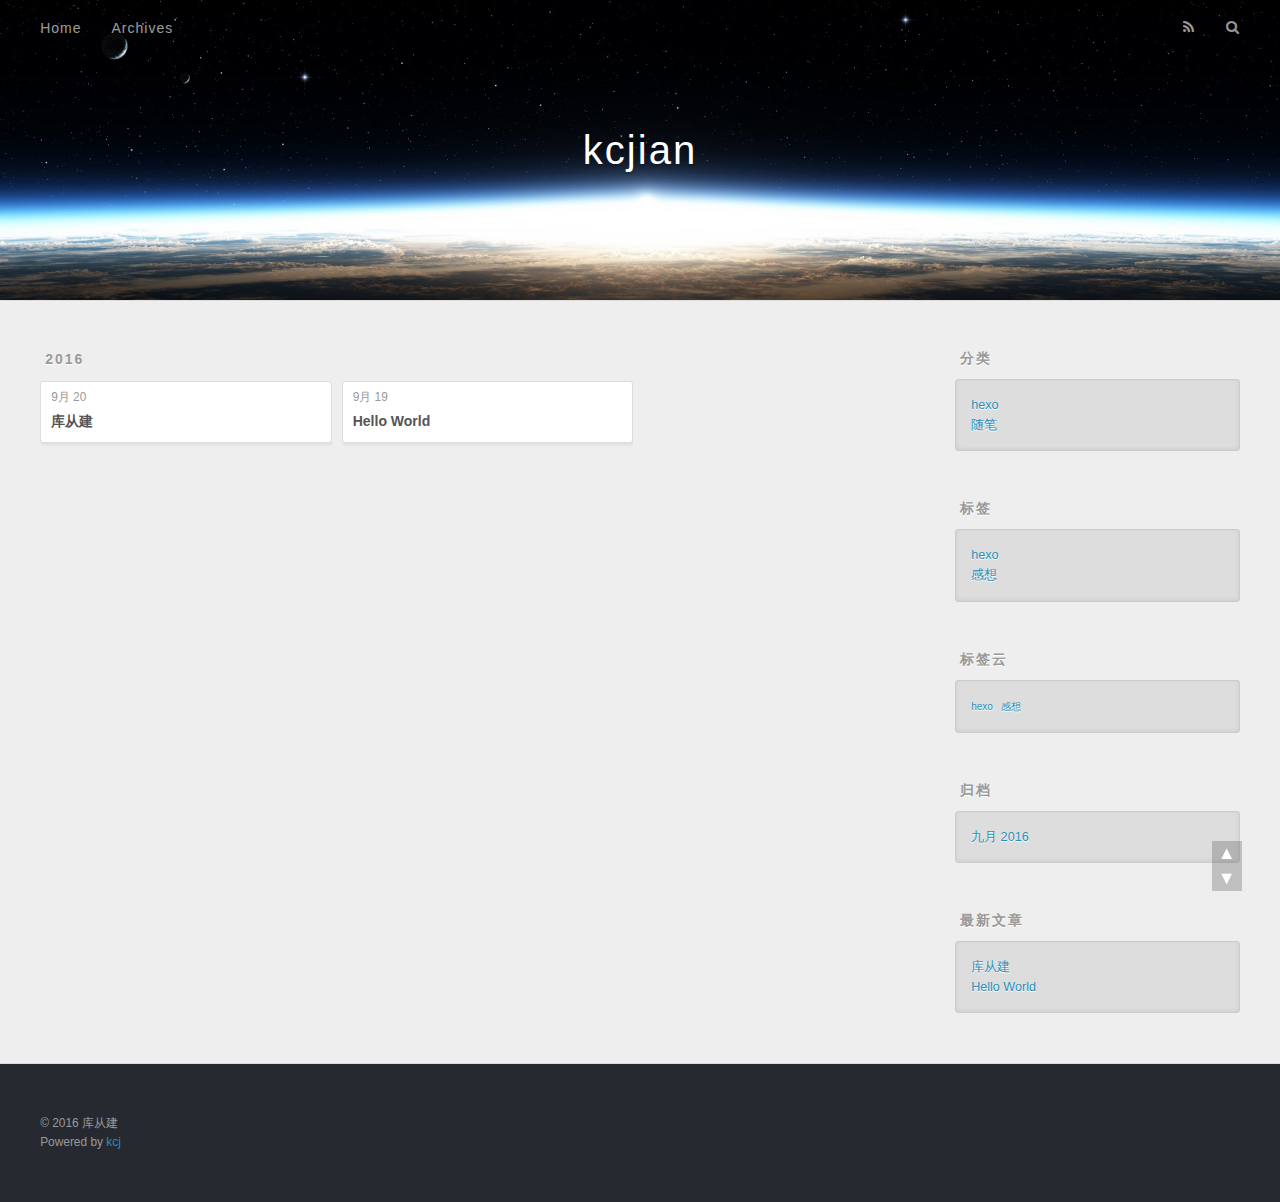
<file: tags/感想/index.html>
<!DOCTYPE html>
<html>
<head>
  <meta charset="utf-8">
  
  <title>Tag: 感想 | kcjian</title>
  <meta name="viewport" content="width=device-width, initial-scale=1, maximum-scale=1">
  <meta property="og:type" content="website">
<meta property="og:title" content="kcjian">
<meta property="og:url" content="http://yoursite.com/tags/感想/index.html">
<meta property="og:site_name" content="kcjian">
<meta name="twitter:card" content="summary">
<meta name="twitter:title" content="kcjian">
  
    <link rel="alternate" href="/atom.xml" title="kcjian" type="application/atom+xml">
  
  
    <link rel="icon" href="/favicon.png">
  
  
    <link href="//fonts.useso.com/css?family=Source+Code+Pro" rel="stylesheet" type="text/css">
  
  <link rel="stylesheet" href="/css/style.css">
</head>

<body>
  <div id="container">
    <div id="wrap">
      <header id="header">
  <div id="banner"></div>
  <div id="header-outer" class="outer">
    <div id="header-title" class="inner">
      <h1 id="logo-wrap">
        <a href="/" id="logo">kcjian</a>
      </h1>
      
    </div>
    <div id="header-inner" class="inner">
      <nav id="main-nav">
        <a id="main-nav-toggle" class="nav-icon"></a>
        
          <a class="main-nav-link" href="/">Home</a>
        
          <a class="main-nav-link" href="/archives">Archives</a>
        
      </nav>
      <nav id="sub-nav">
        
          <a id="nav-rss-link" class="nav-icon" href="/atom.xml" title="RSS Feed"></a>
        
        <a id="nav-search-btn" class="nav-icon" title="搜索"></a>
      </nav>
      <div id="search-form-wrap">
        <form action="//google.com/search" method="get" accept-charset="UTF-8" class="search-form"><input type="search" name="q" results="0" class="search-form-input" placeholder="Search"><button type="submit" class="search-form-submit">&#xF002;</button><input type="hidden" name="sitesearch" value="http://yoursite.com"></form>
      </div>
    </div>
  </div>
</header>
      <div class="outer">
        <section id="main">
  
  
    
    
      
      
      <section class="archives-wrap">
        <div class="archive-year-wrap">
          <a href="/archives/2016" class="archive-year">2016</a>
        </div>
        <div class="archives">
    
    <article class="archive-article archive-type-post">
  <div class="archive-article-inner">
    <header class="archive-article-header">
      <a href="/2016/09/20/my-first-blog/" class="archive-article-date">
  <time datetime="2016-09-20T10:11:46.000Z" itemprop="datePublished">9月 20</time>
</a>
      
  
    <h1 itemprop="name">
      <a class="archive-article-title" href="/2016/09/20/my-first-blog/">库从建</a>
    </h1>
  

    </header>
  </div>
</article>
  
    
    
    <article class="archive-article archive-type-post">
  <div class="archive-article-inner">
    <header class="archive-article-header">
      <a href="/2016/09/19/hello-world/" class="archive-article-date">
  <time datetime="2016-09-18T16:00:00.000Z" itemprop="datePublished">9月 19</time>
</a>
      
  
    <h1 itemprop="name">
      <a class="archive-article-title" href="/2016/09/19/hello-world/">Hello World</a>
    </h1>
  

    </header>
  </div>
</article>
  
  
    </div></section>
  

</section>
        
          <aside id="sidebar">
  
    
  <div class="widget-wrap">
    <h3 class="widget-title">分类</h3>
    <div class="widget">
      <ul class="category-list"><li class="category-list-item"><a class="category-list-link" href="/categories/hexo/">hexo</a></li><li class="category-list-item"><a class="category-list-link" href="/categories/随笔/">随笔</a></li></ul>
    </div>
  </div>


  
    
  <div class="widget-wrap">
    <h3 class="widget-title">标签</h3>
    <div class="widget">
      <ul class="tag-list"><li class="tag-list-item"><a class="tag-list-link" href="/tags/hexo/">hexo</a></li><li class="tag-list-item"><a class="tag-list-link" href="/tags/感想/">感想</a></li></ul>
    </div>
  </div>


  
    
  <div class="widget-wrap">
    <h3 class="widget-title">标签云</h3>
    <div class="widget tagcloud">
      <a href="/tags/hexo/" style="font-size: 10px;">hexo</a> <a href="/tags/感想/" style="font-size: 10px;">感想</a>
    </div>
  </div>

  
    
  <div class="widget-wrap">
    <h3 class="widget-title">归档</h3>
    <div class="widget">
      <ul class="archive-list"><li class="archive-list-item"><a class="archive-list-link" href="/archives/2016/09/">九月 2016</a></li></ul>
    </div>
  </div>


  
    
  <div class="widget-wrap">
    <h3 class="widget-title">最新文章</h3>
    <div class="widget">
      <ul>
        
          <li>
            <a href="/2016/09/20/my-first-blog/">库从建</a>
          </li>
        
          <li>
            <a href="/2016/09/19/hello-world/">Hello World</a>
          </li>
        
      </ul>
    </div>
  </div>

  
</aside>
        
      </div>
      <footer id="footer">
  
  <div class="outer">
    <div id="footer-info" class="inner">
      &copy; 2016 库从建<br>
      Powered by <a href="http://github.com/kcjian/" target="_blank">kcj</a>
    </div>
  </div>
<div id="top">
    <a href="#">▲</a>
    <a href="#footer">▼</a>
</div>
</footer>
    </div>
    <nav id="mobile-nav">
  
    <a href="/" class="mobile-nav-link">Home</a>
  
    <a href="/archives" class="mobile-nav-link">Archives</a>
  
</nav>
    
<script src="http://libs.baidu.com/jquery/2.1.1/jquery.min.js"></script>


  <link rel="stylesheet" href="/fancybox/jquery.fancybox.css">
  <script src="/fancybox/jquery.fancybox.pack.js"></script>


<script src="/js/script.js"></script>

  </div>
</body>
</html>
</file>
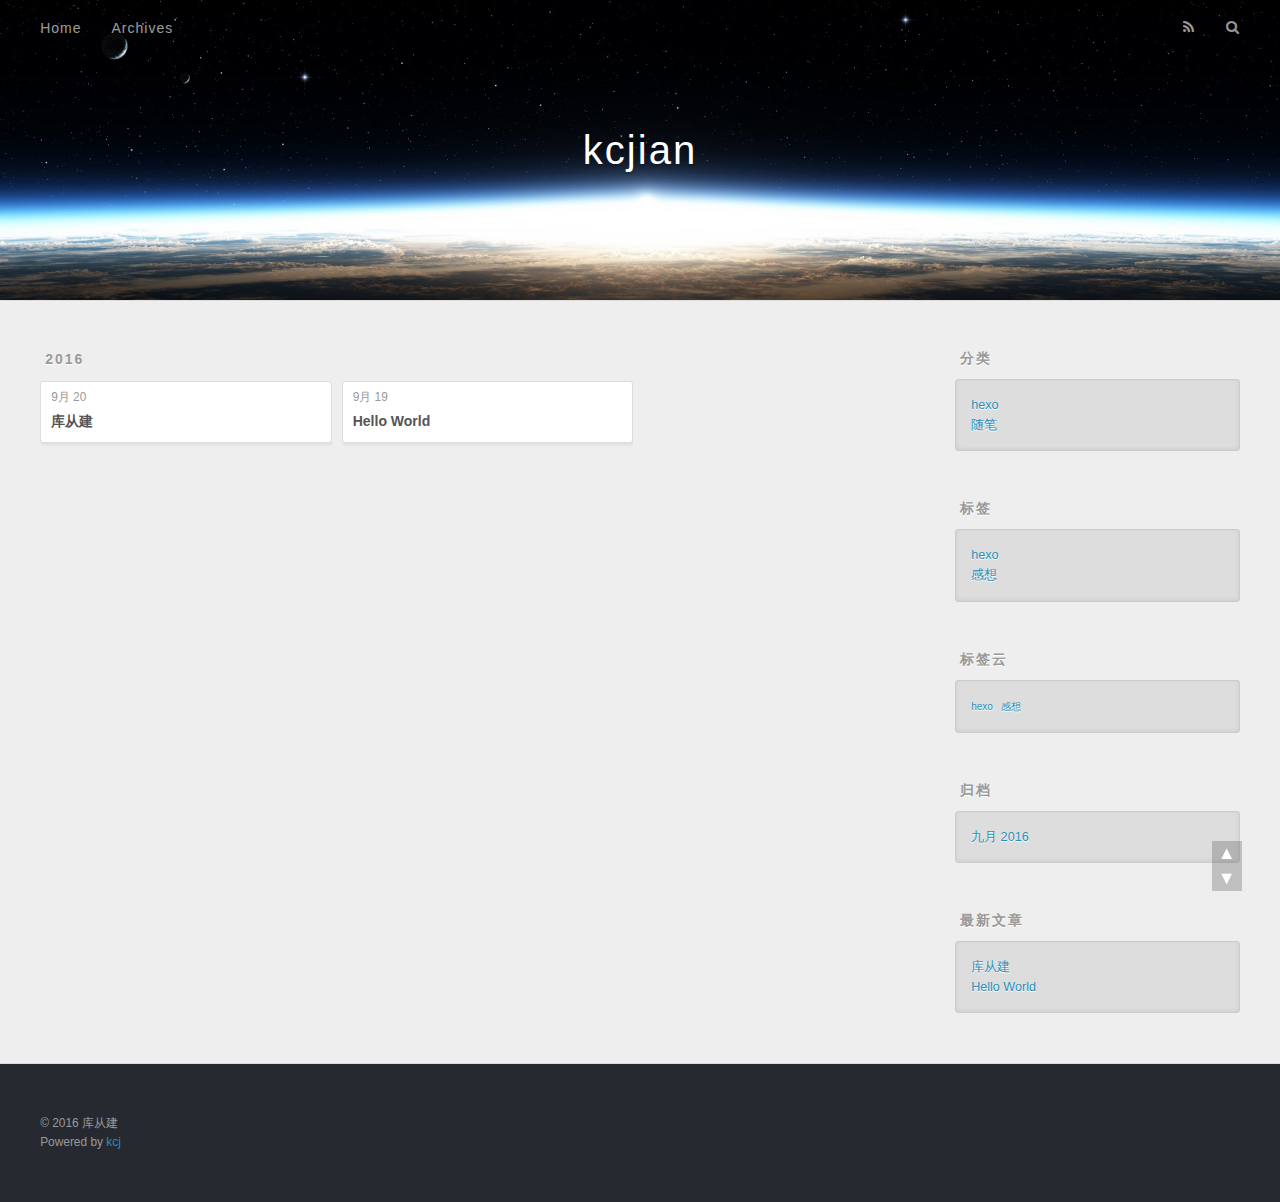
<file: archives/2016/09/index.html>
<!DOCTYPE html>
<html>
<head>
  <meta charset="utf-8">
  
  <title>归档: 2016/9 | kcjian</title>
  <meta name="viewport" content="width=device-width, initial-scale=1, maximum-scale=1">
  <meta property="og:type" content="website">
<meta property="og:title" content="kcjian">
<meta property="og:url" content="http://yoursite.com/archives/2016/09/index.html">
<meta property="og:site_name" content="kcjian">
<meta name="twitter:card" content="summary">
<meta name="twitter:title" content="kcjian">
  
    <link rel="alternate" href="/atom.xml" title="kcjian" type="application/atom+xml">
  
  
    <link rel="icon" href="/favicon.png">
  
  
    <link href="//fonts.useso.com/css?family=Source+Code+Pro" rel="stylesheet" type="text/css">
  
  <link rel="stylesheet" href="/css/style.css">
</head>

<body>
  <div id="container">
    <div id="wrap">
      <header id="header">
  <div id="banner"></div>
  <div id="header-outer" class="outer">
    <div id="header-title" class="inner">
      <h1 id="logo-wrap">
        <a href="/" id="logo">kcjian</a>
      </h1>
      
    </div>
    <div id="header-inner" class="inner">
      <nav id="main-nav">
        <a id="main-nav-toggle" class="nav-icon"></a>
        
          <a class="main-nav-link" href="/">Home</a>
        
          <a class="main-nav-link" href="/archives">Archives</a>
        
      </nav>
      <nav id="sub-nav">
        
          <a id="nav-rss-link" class="nav-icon" href="/atom.xml" title="RSS Feed"></a>
        
        <a id="nav-search-btn" class="nav-icon" title="搜索"></a>
      </nav>
      <div id="search-form-wrap">
        <form action="//google.com/search" method="get" accept-charset="UTF-8" class="search-form"><input type="search" name="q" results="0" class="search-form-input" placeholder="Search"><button type="submit" class="search-form-submit">&#xF002;</button><input type="hidden" name="sitesearch" value="http://yoursite.com"></form>
      </div>
    </div>
  </div>
</header>
      <div class="outer">
        <section id="main">
  
  
    
    
      
      
      <section class="archives-wrap">
        <div class="archive-year-wrap">
          <a href="/archives/2016" class="archive-year">2016</a>
        </div>
        <div class="archives">
    
    <article class="archive-article archive-type-post">
  <div class="archive-article-inner">
    <header class="archive-article-header">
      <a href="/2016/09/20/my-first-blog/" class="archive-article-date">
  <time datetime="2016-09-20T10:11:46.000Z" itemprop="datePublished">9月 20</time>
</a>
      
  
    <h1 itemprop="name">
      <a class="archive-article-title" href="/2016/09/20/my-first-blog/">库从建</a>
    </h1>
  

    </header>
  </div>
</article>
  
    
    
    <article class="archive-article archive-type-post">
  <div class="archive-article-inner">
    <header class="archive-article-header">
      <a href="/2016/09/19/hello-world/" class="archive-article-date">
  <time datetime="2016-09-18T16:00:00.000Z" itemprop="datePublished">9月 19</time>
</a>
      
  
    <h1 itemprop="name">
      <a class="archive-article-title" href="/2016/09/19/hello-world/">Hello World</a>
    </h1>
  

    </header>
  </div>
</article>
  
  
    </div></section>
  

</section>
        
          <aside id="sidebar">
  
    
  <div class="widget-wrap">
    <h3 class="widget-title">分类</h3>
    <div class="widget">
      <ul class="category-list"><li class="category-list-item"><a class="category-list-link" href="/categories/hexo/">hexo</a></li><li class="category-list-item"><a class="category-list-link" href="/categories/随笔/">随笔</a></li></ul>
    </div>
  </div>


  
    
  <div class="widget-wrap">
    <h3 class="widget-title">标签</h3>
    <div class="widget">
      <ul class="tag-list"><li class="tag-list-item"><a class="tag-list-link" href="/tags/hexo/">hexo</a></li><li class="tag-list-item"><a class="tag-list-link" href="/tags/感想/">感想</a></li></ul>
    </div>
  </div>


  
    
  <div class="widget-wrap">
    <h3 class="widget-title">标签云</h3>
    <div class="widget tagcloud">
      <a href="/tags/hexo/" style="font-size: 10px;">hexo</a> <a href="/tags/感想/" style="font-size: 10px;">感想</a>
    </div>
  </div>

  
    
  <div class="widget-wrap">
    <h3 class="widget-title">归档</h3>
    <div class="widget">
      <ul class="archive-list"><li class="archive-list-item"><a class="archive-list-link" href="/archives/2016/09/">九月 2016</a></li></ul>
    </div>
  </div>


  
    
  <div class="widget-wrap">
    <h3 class="widget-title">最新文章</h3>
    <div class="widget">
      <ul>
        
          <li>
            <a href="/2016/09/20/my-first-blog/">库从建</a>
          </li>
        
          <li>
            <a href="/2016/09/19/hello-world/">Hello World</a>
          </li>
        
      </ul>
    </div>
  </div>

  
</aside>
        
      </div>
      <footer id="footer">
  
  <div class="outer">
    <div id="footer-info" class="inner">
      &copy; 2016 库从建<br>
      Powered by <a href="http://github.com/kcjian/" target="_blank">kcj</a>
    </div>
  </div>
<div id="top">
    <a href="#">▲</a>
    <a href="#footer">▼</a>
</div>
</footer>
    </div>
    <nav id="mobile-nav">
  
    <a href="/" class="mobile-nav-link">Home</a>
  
    <a href="/archives" class="mobile-nav-link">Archives</a>
  
</nav>
    
<script src="http://libs.baidu.com/jquery/2.1.1/jquery.min.js"></script>


  <link rel="stylesheet" href="/fancybox/jquery.fancybox.css">
  <script src="/fancybox/jquery.fancybox.pack.js"></script>


<script src="/js/script.js"></script>

  </div>
</body>
</html>
</file>
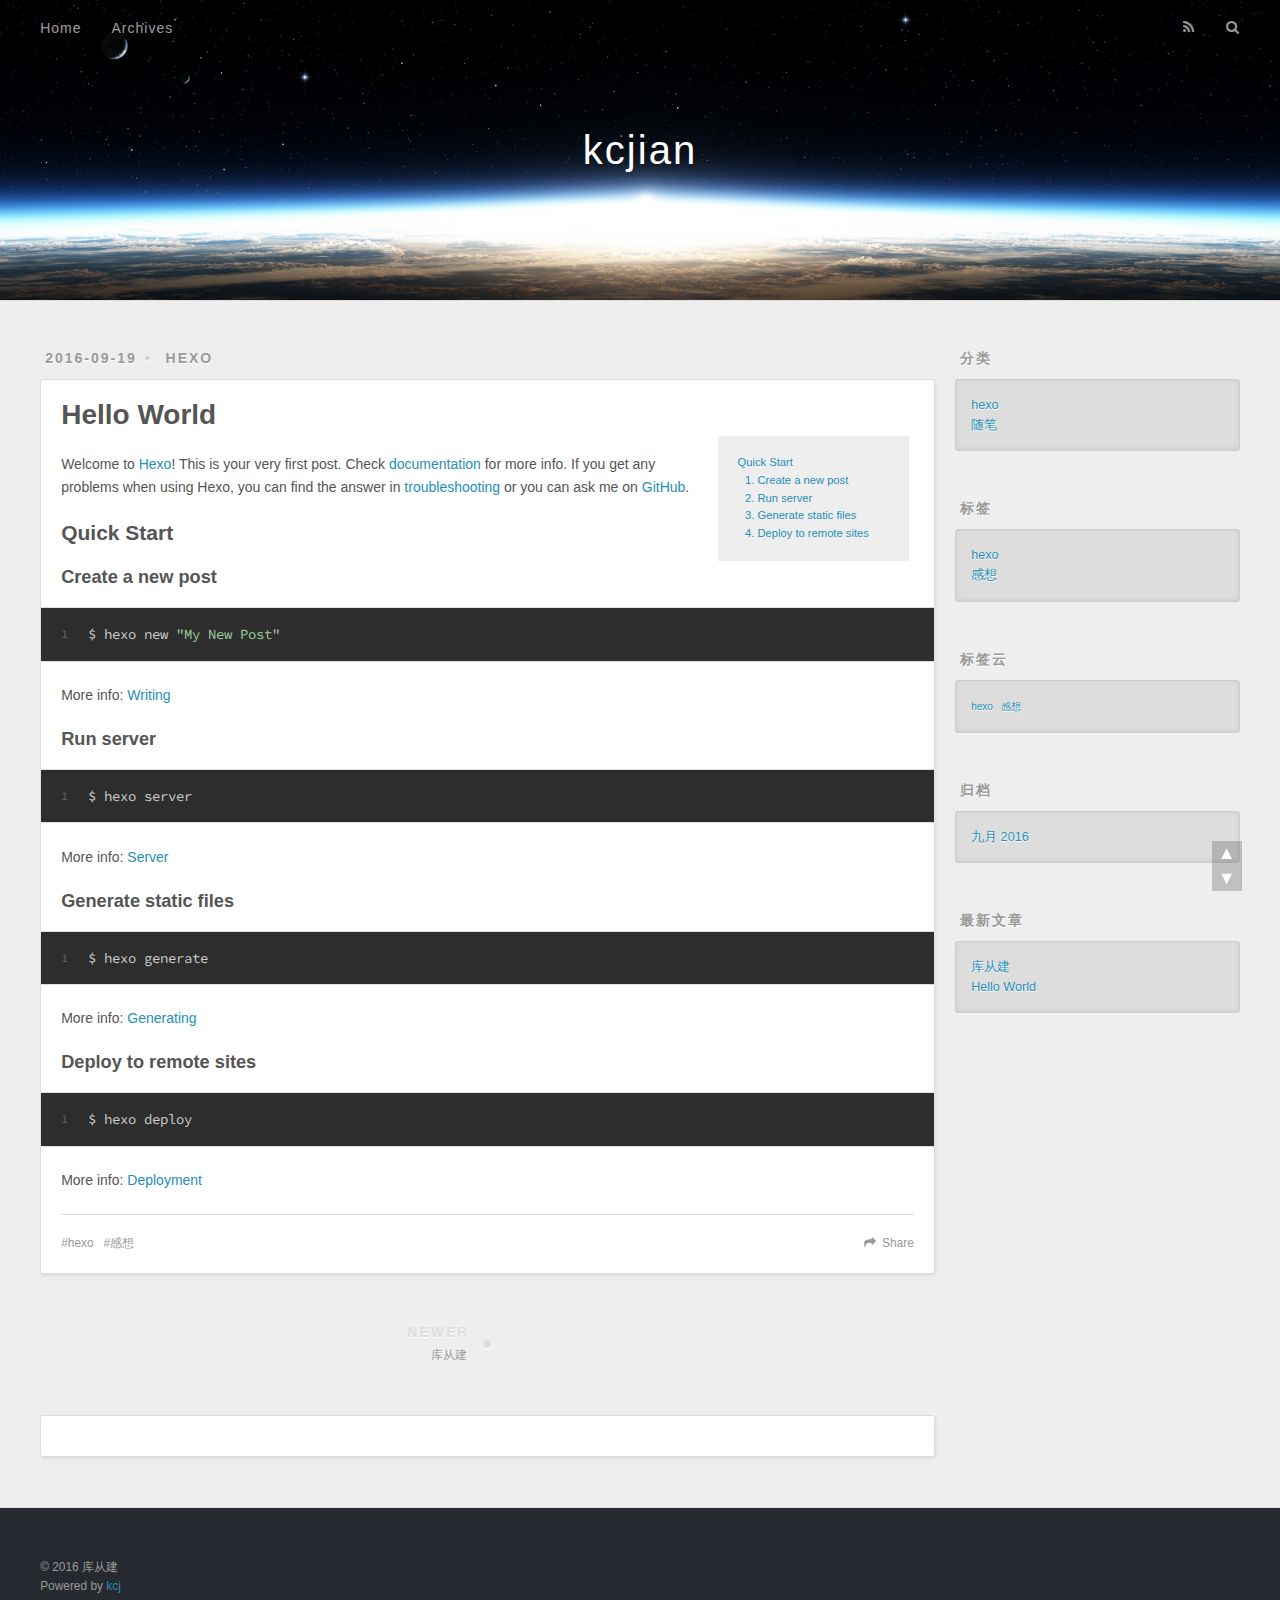
<file: 2016/09/19/hello-world/index.html>
<!DOCTYPE html>
<html>
<head>
  <meta charset="utf-8">
  
  <title>Hello World | kcjian</title>
  <meta name="viewport" content="width=device-width, initial-scale=1, maximum-scale=1">
  <meta name="description" content="Welcome to Hexo! This is your very first post. Check documentation for more info. If you get any problems when using Hexo, you can find the answer in troubleshooting or you can ask me on GitHub.
Quick">
<meta property="og:type" content="article">
<meta property="og:title" content="Hello World">
<meta property="og:url" content="http://yoursite.com/2016/09/19/hello-world/index.html">
<meta property="og:site_name" content="kcjian">
<meta property="og:description" content="Welcome to Hexo! This is your very first post. Check documentation for more info. If you get any problems when using Hexo, you can find the answer in troubleshooting or you can ask me on GitHub.
Quick">
<meta property="og:updated_time" content="2016-09-21T07:26:08.000Z">
<meta name="twitter:card" content="summary">
<meta name="twitter:title" content="Hello World">
<meta name="twitter:description" content="Welcome to Hexo! This is your very first post. Check documentation for more info. If you get any problems when using Hexo, you can find the answer in troubleshooting or you can ask me on GitHub.
Quick">
  
    <link rel="alternate" href="/atom.xml" title="kcjian" type="application/atom+xml">
  
  
    <link rel="icon" href="/favicon.png">
  
  
    <link href="//fonts.useso.com/css?family=Source+Code+Pro" rel="stylesheet" type="text/css">
  
  <link rel="stylesheet" href="/css/style.css">
</head>

<body>
  <div id="container">
    <div id="wrap">
      <header id="header">
  <div id="banner"></div>
  <div id="header-outer" class="outer">
    <div id="header-title" class="inner">
      <h1 id="logo-wrap">
        <a href="/" id="logo">kcjian</a>
      </h1>
      
    </div>
    <div id="header-inner" class="inner">
      <nav id="main-nav">
        <a id="main-nav-toggle" class="nav-icon"></a>
        
          <a class="main-nav-link" href="/">Home</a>
        
          <a class="main-nav-link" href="/archives">Archives</a>
        
      </nav>
      <nav id="sub-nav">
        
          <a id="nav-rss-link" class="nav-icon" href="/atom.xml" title="RSS Feed"></a>
        
        <a id="nav-search-btn" class="nav-icon" title="搜索"></a>
      </nav>
      <div id="search-form-wrap">
        <form action="//google.com/search" method="get" accept-charset="UTF-8" class="search-form"><input type="search" name="q" results="0" class="search-form-input" placeholder="Search"><button type="submit" class="search-form-submit">&#xF002;</button><input type="hidden" name="sitesearch" value="http://yoursite.com"></form>
      </div>
    </div>
  </div>
</header>
      <div class="outer">
        <section id="main"><article id="post-hello-world" class="article article-type-post" itemscope itemprop="blogPost">
  <div class="article-meta">
    <a href="/2016/09/19/hello-world/" class="article-date">
  <time datetime="2016-09-18T16:00:00.000Z" itemprop="datePublished">2016-09-19</time>
</a>
    
  <div class="article-category">
    <a class="article-category-link" href="/categories/hexo/">hexo</a>
  </div>

  </div>
  <div class="article-inner">
    
    
      <header class="article-header">
        
  
    <h1 class="article-title" itemprop="name">
      Hello World
    </h1>
  

      </header>
    
    <div class="article-entry" itemprop="articleBody">
      
	
<div id="toc">
  <ol class="toc"><li class="toc-item toc-level-2"><a class="toc-link" href="#Quick-Start"><span class="toc-text">Quick Start</span></a><ol class="toc-child"><li class="toc-item toc-level-3"><a class="toc-link" href="#Create-a-new-post"><span class="toc-text">Create a new post</span></a></li><li class="toc-item toc-level-3"><a class="toc-link" href="#Run-server"><span class="toc-text">Run server</span></a></li><li class="toc-item toc-level-3"><a class="toc-link" href="#Generate-static-files"><span class="toc-text">Generate static files</span></a></li><li class="toc-item toc-level-3"><a class="toc-link" href="#Deploy-to-remote-sites"><span class="toc-text">Deploy to remote sites</span></a></li></ol></li></ol>
</div>

        <p>Welcome to <a href="https://hexo.io/" target="_blank" rel="external">Hexo</a>! This is your very first post. Check <a href="https://hexo.io/docs/" target="_blank" rel="external">documentation</a> for more info. If you get any problems when using Hexo, you can find the answer in <a href="https://hexo.io/docs/troubleshooting.html" target="_blank" rel="external">troubleshooting</a> or you can ask me on <a href="https://github.com/hexojs/hexo/issues" target="_blank" rel="external">GitHub</a>.</p>
<h2 id="Quick-Start"><a href="#Quick-Start" class="headerlink" title="Quick Start"></a>Quick Start</h2><h3 id="Create-a-new-post"><a href="#Create-a-new-post" class="headerlink" title="Create a new post"></a>Create a new post</h3><figure class="highlight bash"><table><tr><td class="gutter"><pre><div class="line">1</div></pre></td><td class="code"><pre><div class="line">$ hexo new <span class="string">"My New Post"</span></div></pre></td></tr></table></figure>
<p>More info: <a href="https://hexo.io/docs/writing.html" target="_blank" rel="external">Writing</a></p>
<h3 id="Run-server"><a href="#Run-server" class="headerlink" title="Run server"></a>Run server</h3><figure class="highlight bash"><table><tr><td class="gutter"><pre><div class="line">1</div></pre></td><td class="code"><pre><div class="line">$ hexo server</div></pre></td></tr></table></figure>
<p>More info: <a href="https://hexo.io/docs/server.html" target="_blank" rel="external">Server</a></p>
<h3 id="Generate-static-files"><a href="#Generate-static-files" class="headerlink" title="Generate static files"></a>Generate static files</h3><figure class="highlight bash"><table><tr><td class="gutter"><pre><div class="line">1</div></pre></td><td class="code"><pre><div class="line">$ hexo generate</div></pre></td></tr></table></figure>
<p>More info: <a href="https://hexo.io/docs/generating.html" target="_blank" rel="external">Generating</a></p>
<h3 id="Deploy-to-remote-sites"><a href="#Deploy-to-remote-sites" class="headerlink" title="Deploy to remote sites"></a>Deploy to remote sites</h3><figure class="highlight bash"><table><tr><td class="gutter"><pre><div class="line">1</div></pre></td><td class="code"><pre><div class="line">$ hexo deploy</div></pre></td></tr></table></figure>
<p>More info: <a href="https://hexo.io/docs/deployment.html" target="_blank" rel="external">Deployment</a></p>

      
    </div>
    <footer class="article-footer">
      <a data-url="http://yoursite.com/2016/09/19/hello-world/" data-id="ciurpszqd00018iq9h7l7spp1" class="article-share-link">Share</a>
      
      
  <ul class="article-tag-list"><li class="article-tag-list-item"><a class="article-tag-list-link" href="/tags/hexo/">hexo</a></li><li class="article-tag-list-item"><a class="article-tag-list-link" href="/tags/感想/">感想</a></li></ul>

    </footer>
  </div>
  
    
<nav id="article-nav">
  
    <a href="/2016/09/20/my-first-blog/" id="article-nav-newer" class="article-nav-link-wrap">
      <strong class="article-nav-caption">Newer</strong>
      <div class="article-nav-title">
        
          库从建
        
      </div>
    </a>
  
  
</nav>

  
</article>


<section id="comments">
  <!-- 多说评论框 start -->
	<div class="ds-thread" data-thread-key="2016/09/19/hello-world/" data-title="Hello World" data-url="http://yoursite.com/2016/09/19/hello-world/"></div>
<!-- 多说评论框 end -->
<!-- 多说公共JS代码 start (一个网页只需插入一次) -->
<script type="text/javascript">
var duoshuoQuery = {short_name:"kcjiangithubio"};
	(function() {
		var ds = document.createElement('script');
		ds.type = 'text/javascript';ds.async = true;
		ds.src = (document.location.protocol == 'https:' ? 'https:' : 'http:') + '//static.duoshuo.com/embed.js';
		ds.charset = 'UTF-8';
		(document.getElementsByTagName('head')[0] 
		 || document.getElementsByTagName('body')[0]).appendChild(ds);
	})();
	</script>
<!-- 多说公共JS代码 end -->
</section>
</section>
        
          <aside id="sidebar">
  
    
  <div class="widget-wrap">
    <h3 class="widget-title">分类</h3>
    <div class="widget">
      <ul class="category-list"><li class="category-list-item"><a class="category-list-link" href="/categories/hexo/">hexo</a></li><li class="category-list-item"><a class="category-list-link" href="/categories/随笔/">随笔</a></li></ul>
    </div>
  </div>


  
    
  <div class="widget-wrap">
    <h3 class="widget-title">标签</h3>
    <div class="widget">
      <ul class="tag-list"><li class="tag-list-item"><a class="tag-list-link" href="/tags/hexo/">hexo</a></li><li class="tag-list-item"><a class="tag-list-link" href="/tags/感想/">感想</a></li></ul>
    </div>
  </div>


  
    
  <div class="widget-wrap">
    <h3 class="widget-title">标签云</h3>
    <div class="widget tagcloud">
      <a href="/tags/hexo/" style="font-size: 10px;">hexo</a> <a href="/tags/感想/" style="font-size: 10px;">感想</a>
    </div>
  </div>

  
    
  <div class="widget-wrap">
    <h3 class="widget-title">归档</h3>
    <div class="widget">
      <ul class="archive-list"><li class="archive-list-item"><a class="archive-list-link" href="/archives/2016/09/">九月 2016</a></li></ul>
    </div>
  </div>


  
    
  <div class="widget-wrap">
    <h3 class="widget-title">最新文章</h3>
    <div class="widget">
      <ul>
        
          <li>
            <a href="/2016/09/20/my-first-blog/">库从建</a>
          </li>
        
          <li>
            <a href="/2016/09/19/hello-world/">Hello World</a>
          </li>
        
      </ul>
    </div>
  </div>

  
</aside>
        
      </div>
      <footer id="footer">
  
  <div class="outer">
    <div id="footer-info" class="inner">
      &copy; 2016 库从建<br>
      Powered by <a href="http://github.com/kcjian/" target="_blank">kcj</a>
    </div>
  </div>
<div id="top">
    <a href="#">▲</a>
    <a href="#footer">▼</a>
</div>
</footer>
    </div>
    <nav id="mobile-nav">
  
    <a href="/" class="mobile-nav-link">Home</a>
  
    <a href="/archives" class="mobile-nav-link">Archives</a>
  
</nav>
    
<script src="http://libs.baidu.com/jquery/2.1.1/jquery.min.js"></script>


  <link rel="stylesheet" href="/fancybox/jquery.fancybox.css">
  <script src="/fancybox/jquery.fancybox.pack.js"></script>


<script src="/js/script.js"></script>

  </div>
</body>
</html>
</file>
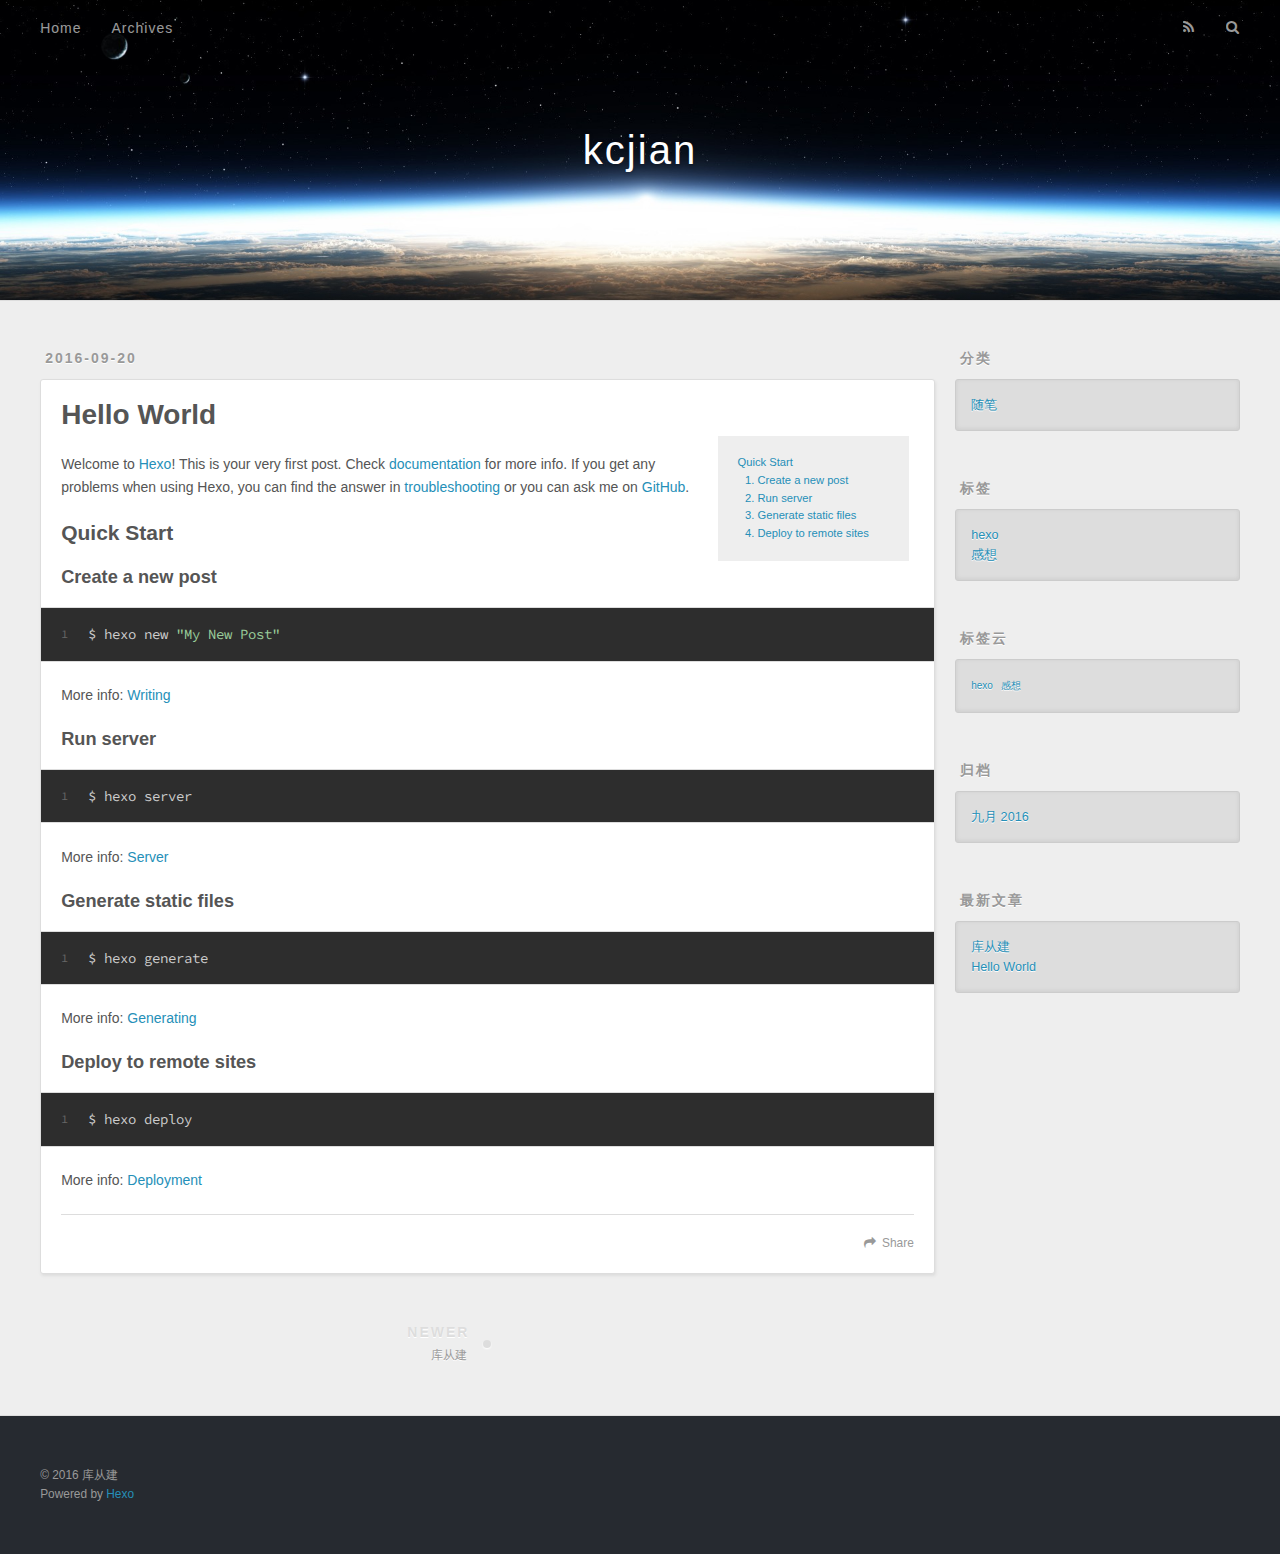
<file: 2016/09/20/hello-world/index.html>
<!DOCTYPE html>
<html>
<head>
  <meta charset="utf-8">
  
  <title>Hello World | kcjian</title>
  <meta name="viewport" content="width=device-width, initial-scale=1, maximum-scale=1">
  <meta name="description" content="Welcome to Hexo! This is your very first post. Check documentation for more info. If you get any problems when using Hexo, you can find the answer in troubleshooting or you can ask me on GitHub.
Quick">
<meta property="og:type" content="article">
<meta property="og:title" content="Hello World">
<meta property="og:url" content="http://yoursite.com/2016/09/20/hello-world/index.html">
<meta property="og:site_name" content="kcjian">
<meta property="og:description" content="Welcome to Hexo! This is your very first post. Check documentation for more info. If you get any problems when using Hexo, you can find the answer in troubleshooting or you can ask me on GitHub.
Quick">
<meta property="og:updated_time" content="2016-09-20T09:19:33.000Z">
<meta name="twitter:card" content="summary">
<meta name="twitter:title" content="Hello World">
<meta name="twitter:description" content="Welcome to Hexo! This is your very first post. Check documentation for more info. If you get any problems when using Hexo, you can find the answer in troubleshooting or you can ask me on GitHub.
Quick">
  
    <link rel="alternate" href="/atom.xml" title="kcjian" type="application/atom+xml">
  
  
    <link rel="icon" href="/favicon.png">
  
  
    <link href="//fonts.useso.com/css?family=Source+Code+Pro" rel="stylesheet" type="text/css">
  
  <link rel="stylesheet" href="/css/style.css">
</head>

<body>
  <div id="container">
    <div id="wrap">
      <header id="header">
  <div id="banner"></div>
  <div id="header-outer" class="outer">
    <div id="header-title" class="inner">
      <h1 id="logo-wrap">
        <a href="/" id="logo">kcjian</a>
      </h1>
      
    </div>
    <div id="header-inner" class="inner">
      <nav id="main-nav">
        <a id="main-nav-toggle" class="nav-icon"></a>
        
          <a class="main-nav-link" href="/">Home</a>
        
          <a class="main-nav-link" href="/archives">Archives</a>
        
      </nav>
      <nav id="sub-nav">
        
          <a id="nav-rss-link" class="nav-icon" href="/atom.xml" title="RSS Feed"></a>
        
        <a id="nav-search-btn" class="nav-icon" title="搜索"></a>
      </nav>
      <div id="search-form-wrap">
        <form action="//google.com/search" method="get" accept-charset="UTF-8" class="search-form"><input type="search" name="q" results="0" class="search-form-input" placeholder="Search"><button type="submit" class="search-form-submit">&#xF002;</button><input type="hidden" name="sitesearch" value="http://yoursite.com"></form>
      </div>
    </div>
  </div>
</header>
      <div class="outer">
        <section id="main"><article id="post-hello-world" class="article article-type-post" itemscope itemprop="blogPost">
  <div class="article-meta">
    <a href="/2016/09/20/hello-world/" class="article-date">
  <time datetime="2016-09-20T09:19:33.000Z" itemprop="datePublished">2016-09-20</time>
</a>
    
  </div>
  <div class="article-inner">
    
    
      <header class="article-header">
        
  
    <h1 class="article-title" itemprop="name">
      Hello World
    </h1>
  

      </header>
    
    <div class="article-entry" itemprop="articleBody">
      
	
<div id="toc">
  <ol class="toc"><li class="toc-item toc-level-2"><a class="toc-link" href="#Quick-Start"><span class="toc-text">Quick Start</span></a><ol class="toc-child"><li class="toc-item toc-level-3"><a class="toc-link" href="#Create-a-new-post"><span class="toc-text">Create a new post</span></a></li><li class="toc-item toc-level-3"><a class="toc-link" href="#Run-server"><span class="toc-text">Run server</span></a></li><li class="toc-item toc-level-3"><a class="toc-link" href="#Generate-static-files"><span class="toc-text">Generate static files</span></a></li><li class="toc-item toc-level-3"><a class="toc-link" href="#Deploy-to-remote-sites"><span class="toc-text">Deploy to remote sites</span></a></li></ol></li></ol>
</div>

        <p>Welcome to <a href="https://hexo.io/" target="_blank" rel="external">Hexo</a>! This is your very first post. Check <a href="https://hexo.io/docs/" target="_blank" rel="external">documentation</a> for more info. If you get any problems when using Hexo, you can find the answer in <a href="https://hexo.io/docs/troubleshooting.html" target="_blank" rel="external">troubleshooting</a> or you can ask me on <a href="https://github.com/hexojs/hexo/issues" target="_blank" rel="external">GitHub</a>.</p>
<h2 id="Quick-Start"><a href="#Quick-Start" class="headerlink" title="Quick Start"></a>Quick Start</h2><h3 id="Create-a-new-post"><a href="#Create-a-new-post" class="headerlink" title="Create a new post"></a>Create a new post</h3><figure class="highlight bash"><table><tr><td class="gutter"><pre><div class="line">1</div></pre></td><td class="code"><pre><div class="line">$ hexo new <span class="string">"My New Post"</span></div></pre></td></tr></table></figure>
<p>More info: <a href="https://hexo.io/docs/writing.html" target="_blank" rel="external">Writing</a></p>
<h3 id="Run-server"><a href="#Run-server" class="headerlink" title="Run server"></a>Run server</h3><figure class="highlight bash"><table><tr><td class="gutter"><pre><div class="line">1</div></pre></td><td class="code"><pre><div class="line">$ hexo server</div></pre></td></tr></table></figure>
<p>More info: <a href="https://hexo.io/docs/server.html" target="_blank" rel="external">Server</a></p>
<h3 id="Generate-static-files"><a href="#Generate-static-files" class="headerlink" title="Generate static files"></a>Generate static files</h3><figure class="highlight bash"><table><tr><td class="gutter"><pre><div class="line">1</div></pre></td><td class="code"><pre><div class="line">$ hexo generate</div></pre></td></tr></table></figure>
<p>More info: <a href="https://hexo.io/docs/generating.html" target="_blank" rel="external">Generating</a></p>
<h3 id="Deploy-to-remote-sites"><a href="#Deploy-to-remote-sites" class="headerlink" title="Deploy to remote sites"></a>Deploy to remote sites</h3><figure class="highlight bash"><table><tr><td class="gutter"><pre><div class="line">1</div></pre></td><td class="code"><pre><div class="line">$ hexo deploy</div></pre></td></tr></table></figure>
<p>More info: <a href="https://hexo.io/docs/deployment.html" target="_blank" rel="external">Deployment</a></p>

      
    </div>
    <footer class="article-footer">
      <a data-url="http://yoursite.com/2016/09/20/hello-world/" data-id="citcki5kg0000rdq9fo29am2x" class="article-share-link">Share</a>
      
      
    </footer>
  </div>
  
    
<nav id="article-nav">
  
    <a href="/2016/09/20/my-first-blog/" id="article-nav-newer" class="article-nav-link-wrap">
      <strong class="article-nav-caption">Newer</strong>
      <div class="article-nav-title">
        
          库从建
        
      </div>
    </a>
  
  
</nav>

  
</article>

</section>
        
          <aside id="sidebar">
  
    
  <div class="widget-wrap">
    <h3 class="widget-title">分类</h3>
    <div class="widget">
      <ul class="category-list"><li class="category-list-item"><a class="category-list-link" href="/categories/随笔/">随笔</a></li></ul>
    </div>
  </div>


  
    
  <div class="widget-wrap">
    <h3 class="widget-title">标签</h3>
    <div class="widget">
      <ul class="tag-list"><li class="tag-list-item"><a class="tag-list-link" href="/tags/hexo/">hexo</a></li><li class="tag-list-item"><a class="tag-list-link" href="/tags/感想/">感想</a></li></ul>
    </div>
  </div>


  
    
  <div class="widget-wrap">
    <h3 class="widget-title">标签云</h3>
    <div class="widget tagcloud">
      <a href="/tags/hexo/" style="font-size: 10px;">hexo</a> <a href="/tags/感想/" style="font-size: 10px;">感想</a>
    </div>
  </div>

  
    
  <div class="widget-wrap">
    <h3 class="widget-title">归档</h3>
    <div class="widget">
      <ul class="archive-list"><li class="archive-list-item"><a class="archive-list-link" href="/archives/2016/09/">九月 2016</a></li></ul>
    </div>
  </div>


  
    
  <div class="widget-wrap">
    <h3 class="widget-title">最新文章</h3>
    <div class="widget">
      <ul>
        
          <li>
            <a href="/2016/09/20/my-first-blog/">库从建</a>
          </li>
        
          <li>
            <a href="/2016/09/20/hello-world/">Hello World</a>
          </li>
        
      </ul>
    </div>
  </div>

  
</aside>
        
      </div>
      <footer id="footer">
  
  <div class="outer">
    <div id="footer-info" class="inner">
      &copy; 2016 库从建<br>
      Powered by <a href="http://hexo.io/" target="_blank">Hexo</a>
    </div>
  </div>
</footer>
    </div>
    <nav id="mobile-nav">
  
    <a href="/" class="mobile-nav-link">Home</a>
  
    <a href="/archives" class="mobile-nav-link">Archives</a>
  
</nav>
    

<script src="http://libs.baidu.com/jquery/2.1.1/jquery.min.js"></script>


  <link rel="stylesheet" href="/fancybox/jquery.fancybox.css">
  <script src="/fancybox/jquery.fancybox.pack.js"></script>


<script src="/js/script.js"></script>

  </div>
</body>
</html>
</file>
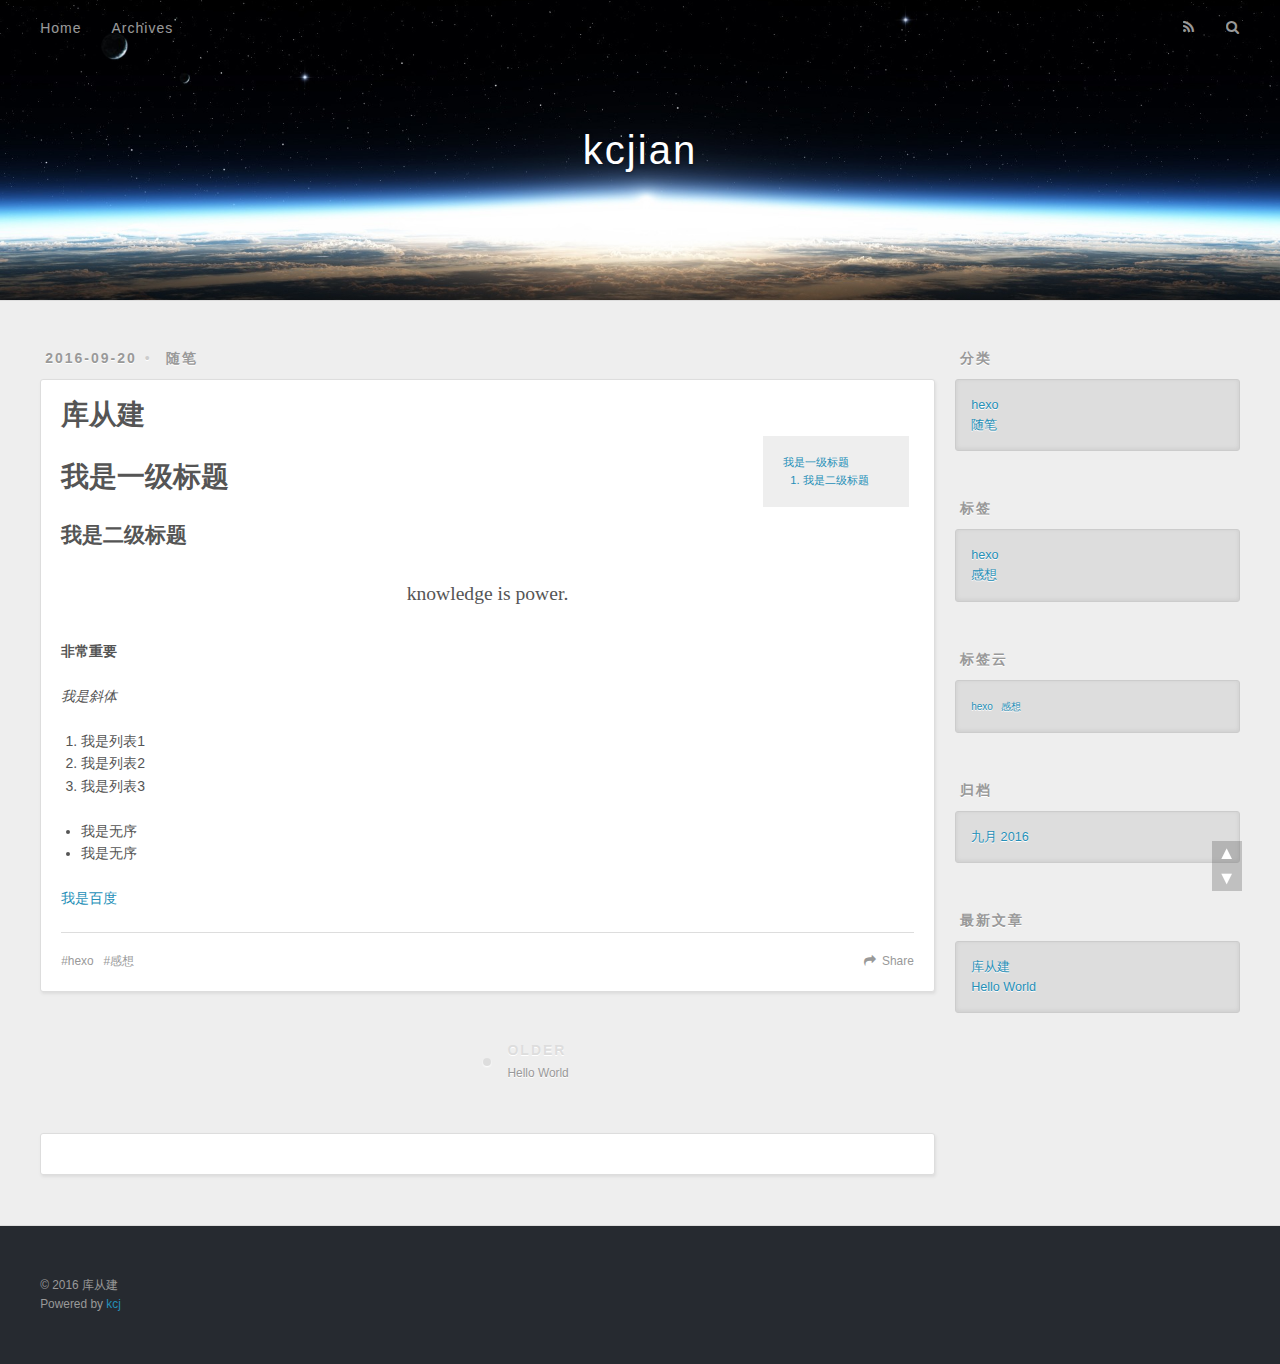
<file: 2016/09/20/my-first-blog/index.html>
<!DOCTYPE html>
<html>
<head>
  <meta charset="utf-8">
  
  <title>库从建 | kcjian</title>
  <meta name="viewport" content="width=device-width, initial-scale=1, maximum-scale=1">
  <meta name="description" content="我是一级标题     我是二级标题
knowledge is power.

非常重要">
<meta property="og:type" content="article">
<meta property="og:title" content="库从建">
<meta property="og:url" content="http://yoursite.com/2016/09/20/my-first-blog/index.html">
<meta property="og:site_name" content="kcjian">
<meta property="og:description" content="我是一级标题     我是二级标题
knowledge is power.

非常重要">
<meta property="og:updated_time" content="2016-09-21T06:36:32.000Z">
<meta name="twitter:card" content="summary">
<meta name="twitter:title" content="库从建">
<meta name="twitter:description" content="我是一级标题     我是二级标题
knowledge is power.

非常重要">
  
    <link rel="alternate" href="/atom.xml" title="kcjian" type="application/atom+xml">
  
  
    <link rel="icon" href="/favicon.png">
  
  
    <link href="//fonts.useso.com/css?family=Source+Code+Pro" rel="stylesheet" type="text/css">
  
  <link rel="stylesheet" href="/css/style.css">
</head>

<body>
  <div id="container">
    <div id="wrap">
      <header id="header">
  <div id="banner"></div>
  <div id="header-outer" class="outer">
    <div id="header-title" class="inner">
      <h1 id="logo-wrap">
        <a href="/" id="logo">kcjian</a>
      </h1>
      
    </div>
    <div id="header-inner" class="inner">
      <nav id="main-nav">
        <a id="main-nav-toggle" class="nav-icon"></a>
        
          <a class="main-nav-link" href="/">Home</a>
        
          <a class="main-nav-link" href="/archives">Archives</a>
        
      </nav>
      <nav id="sub-nav">
        
          <a id="nav-rss-link" class="nav-icon" href="/atom.xml" title="RSS Feed"></a>
        
        <a id="nav-search-btn" class="nav-icon" title="搜索"></a>
      </nav>
      <div id="search-form-wrap">
        <form action="//google.com/search" method="get" accept-charset="UTF-8" class="search-form"><input type="search" name="q" results="0" class="search-form-input" placeholder="Search"><button type="submit" class="search-form-submit">&#xF002;</button><input type="hidden" name="sitesearch" value="http://yoursite.com"></form>
      </div>
    </div>
  </div>
</header>
      <div class="outer">
        <section id="main"><article id="post-my-first-blog" class="article article-type-post" itemscope itemprop="blogPost">
  <div class="article-meta">
    <a href="/2016/09/20/my-first-blog/" class="article-date">
  <time datetime="2016-09-20T10:11:46.000Z" itemprop="datePublished">2016-09-20</time>
</a>
    
  <div class="article-category">
    <a class="article-category-link" href="/categories/随笔/">随笔</a>
  </div>

  </div>
  <div class="article-inner">
    
    
      <header class="article-header">
        
  
    <h1 class="article-title" itemprop="name">
      库从建
    </h1>
  

      </header>
    
    <div class="article-entry" itemprop="articleBody">
      
	
<div id="toc">
  <ol class="toc"><li class="toc-item toc-level-1"><a class="toc-link" href="#我是一级标题"><span class="toc-text">我是一级标题     </span></a></li><li class="toc-item toc-level-1"><a class="toc-link" href="#undefined"><span class="toc-text"></span></a><ol class="toc-child"><li class="toc-item toc-level-2"><a class="toc-link" href="#我是二级标题"><span class="toc-text">我是二级标题</span></a></li></ol></li></ol>
</div>

        <h1 id="我是一级标题"><a href="#我是一级标题" class="headerlink" title="我是一级标题     "></a>我是一级标题     <h1></h1></h1><h2 id="我是二级标题"><a href="#我是二级标题" class="headerlink" title="我是二级标题"></a>我是二级标题</h2><blockquote>
<p>knowledge is power.</p>
</blockquote>
<p><strong>非常重要</strong><br><a id="more"></a><br><em>我是斜体</em></p>
<ol>
<li>我是列表1</li>
<li>我是列表2</li>
<li>我是列表3</li>
</ol>
<ul>
<li>我是无序</li>
<li>我是无序</li>
</ul>
<p><a href="http://www.baidu.com" target="_blank" rel="external">我是百度</a></p>

      
    </div>
    <footer class="article-footer">
      <a data-url="http://yoursite.com/2016/09/20/my-first-blog/" data-id="ciurpszq700008iq9khl0i7xu" class="article-share-link">Share</a>
      
      
  <ul class="article-tag-list"><li class="article-tag-list-item"><a class="article-tag-list-link" href="/tags/hexo/">hexo</a></li><li class="article-tag-list-item"><a class="article-tag-list-link" href="/tags/感想/">感想</a></li></ul>

    </footer>
  </div>
  
    
<nav id="article-nav">
  
  
    <a href="/2016/09/19/hello-world/" id="article-nav-older" class="article-nav-link-wrap">
      <strong class="article-nav-caption">Older</strong>
      <div class="article-nav-title">Hello World</div>
    </a>
  
</nav>

  
</article>


<section id="comments">
  <!-- 多说评论框 start -->
	<div class="ds-thread" data-thread-key="2016/09/20/my-first-blog/" data-title="库从建" data-url="http://yoursite.com/2016/09/20/my-first-blog/"></div>
<!-- 多说评论框 end -->
<!-- 多说公共JS代码 start (一个网页只需插入一次) -->
<script type="text/javascript">
var duoshuoQuery = {short_name:"kcjiangithubio"};
	(function() {
		var ds = document.createElement('script');
		ds.type = 'text/javascript';ds.async = true;
		ds.src = (document.location.protocol == 'https:' ? 'https:' : 'http:') + '//static.duoshuo.com/embed.js';
		ds.charset = 'UTF-8';
		(document.getElementsByTagName('head')[0] 
		 || document.getElementsByTagName('body')[0]).appendChild(ds);
	})();
	</script>
<!-- 多说公共JS代码 end -->
</section>
</section>
        
          <aside id="sidebar">
  
    
  <div class="widget-wrap">
    <h3 class="widget-title">分类</h3>
    <div class="widget">
      <ul class="category-list"><li class="category-list-item"><a class="category-list-link" href="/categories/hexo/">hexo</a></li><li class="category-list-item"><a class="category-list-link" href="/categories/随笔/">随笔</a></li></ul>
    </div>
  </div>


  
    
  <div class="widget-wrap">
    <h3 class="widget-title">标签</h3>
    <div class="widget">
      <ul class="tag-list"><li class="tag-list-item"><a class="tag-list-link" href="/tags/hexo/">hexo</a></li><li class="tag-list-item"><a class="tag-list-link" href="/tags/感想/">感想</a></li></ul>
    </div>
  </div>


  
    
  <div class="widget-wrap">
    <h3 class="widget-title">标签云</h3>
    <div class="widget tagcloud">
      <a href="/tags/hexo/" style="font-size: 10px;">hexo</a> <a href="/tags/感想/" style="font-size: 10px;">感想</a>
    </div>
  </div>

  
    
  <div class="widget-wrap">
    <h3 class="widget-title">归档</h3>
    <div class="widget">
      <ul class="archive-list"><li class="archive-list-item"><a class="archive-list-link" href="/archives/2016/09/">九月 2016</a></li></ul>
    </div>
  </div>


  
    
  <div class="widget-wrap">
    <h3 class="widget-title">最新文章</h3>
    <div class="widget">
      <ul>
        
          <li>
            <a href="/2016/09/20/my-first-blog/">库从建</a>
          </li>
        
          <li>
            <a href="/2016/09/19/hello-world/">Hello World</a>
          </li>
        
      </ul>
    </div>
  </div>

  
</aside>
        
      </div>
      <footer id="footer">
  
  <div class="outer">
    <div id="footer-info" class="inner">
      &copy; 2016 库从建<br>
      Powered by <a href="http://github.com/kcjian/" target="_blank">kcj</a>
    </div>
  </div>
<div id="top">
    <a href="#">▲</a>
    <a href="#footer">▼</a>
</div>
</footer>
    </div>
    <nav id="mobile-nav">
  
    <a href="/" class="mobile-nav-link">Home</a>
  
    <a href="/archives" class="mobile-nav-link">Archives</a>
  
</nav>
    
<script src="http://libs.baidu.com/jquery/2.1.1/jquery.min.js"></script>


  <link rel="stylesheet" href="/fancybox/jquery.fancybox.css">
  <script src="/fancybox/jquery.fancybox.pack.js"></script>


<script src="/js/script.js"></script>

  </div>
</body>
</html>
</file>
<file: css/style.css>
body {
  width: 100%;
}
body:before,
body:after {
  content: "";
  display: table;
}
body:after {
  clear: both;
}
html,
body,
div,
span,
applet,
object,
iframe,
h1,
h2,
h3,
h4,
h5,
h6,
p,
blockquote,
pre,
a,
abbr,
acronym,
address,
big,
cite,
code,
del,
dfn,
em,
img,
ins,
kbd,
q,
s,
samp,
small,
strike,
strong,
sub,
sup,
tt,
var,
dl,
dt,
dd,
ol,
ul,
li,
fieldset,
form,
label,
legend,
table,
caption,
tbody,
tfoot,
thead,
tr,
th,
td {
  margin: 0;
  padding: 0;
  border: 0;
  outline: 0;
  font-weight: inherit;
  font-style: inherit;
  font-family: inherit;
  font-size: 100%;
  vertical-align: baseline;
}
body {
  line-height: 1;
  color: #000;
  background: #fff;
}
ol,
ul {
  list-style: none;
}
table {
  border-collapse: separate;
  border-spacing: 0;
  vertical-align: middle;
}
caption,
th,
td {
  text-align: left;
  font-weight: normal;
  vertical-align: middle;
}
a img {
  border: none;
}
input,
button {
  margin: 0;
  padding: 0;
}
input::-moz-focus-inner,
button::-moz-focus-inner {
  border: 0;
  padding: 0;
}
@font-face {
  font-family: FontAwesome;
  font-style: normal;
  font-weight: normal;
  src: url("fonts/fontawesome-webfont.eot?v=#4.0.3");
  src: url("fonts/fontawesome-webfont.eot?#iefix&v=#4.0.3") format("embedded-opentype"), url("fonts/fontawesome-webfont.woff?v=#4.0.3") format("woff"), url("fonts/fontawesome-webfont.ttf?v=#4.0.3") format("truetype"), url("fonts/fontawesome-webfont.svg#fontawesomeregular?v=#4.0.3") format("svg");
}
html,
body,
#container {
  height: 100%;
}
body {
  background: #eee;
  font: 14px "Helvetica Neue", Helvetica, Arial, sans-serif;
  -webkit-text-size-adjust: 100%;
}
.outer {
  max-width: 1220px;
  margin: 0 auto;
  padding: 0 20px;
}
.outer:before,
.outer:after {
  content: "";
  display: table;
}
.outer:after {
  clear: both;
}
.inner {
  display: inline;
  float: left;
  width: 98.33333333333333%;
  margin: 0 0.833333333333333%;
}
.left,
.alignleft {
  float: left;
}
.right,
.alignright {
  float: right;
}
.clear {
  clear: both;
}
#container {
  position: relative;
}
.mobile-nav-on {
  overflow: hidden;
}
#wrap {
  height: 100%;
  width: 100%;
  position: absolute;
  top: 0;
  left: 0;
  -webkit-transition: 0.2s ease-out;
  -moz-transition: 0.2s ease-out;
  -ms-transition: 0.2s ease-out;
  transition: 0.2s ease-out;
  z-index: 1;
  background: #eee;
}
.mobile-nav-on #wrap {
  left: 280px;
}
@media screen and (min-width: 768px) {
  #main {
    display: inline;
    float: left;
    width: 73.33333333333333%;
    margin: 0 0.833333333333333%;
  }
}
.article-date,
.article-category-link,
.archive-year,
.widget-title {
  text-decoration: none;
  text-transform: uppercase;
  letter-spacing: 2px;
  color: #999;
  margin-bottom: 1em;
  margin-left: 5px;
  line-height: 1em;
  text-shadow: 0 1px #fff;
  font-weight: bold;
}
.article-inner,
.archive-article-inner {
  background: #fff;
  -webkit-box-shadow: 1px 2px 3px #ddd;
  box-shadow: 1px 2px 3px #ddd;
  border: 1px solid #ddd;
  border-radius: 3px;
}
.article-entry h1,
.widget h1 {
  font-size: 2em;
}
.article-entry h2,
.widget h2 {
  font-size: 1.5em;
}
.article-entry h3,
.widget h3 {
  font-size: 1.3em;
}
.article-entry h4,
.widget h4 {
  font-size: 1.2em;
}
.article-entry h5,
.widget h5 {
  font-size: 1em;
}
.article-entry h6,
.widget h6 {
  font-size: 1em;
  color: #999;
}
.article-entry hr,
.widget hr {
  border: 1px dashed #ddd;
}
.article-entry strong,
.widget strong {
  font-weight: bold;
}
.article-entry em,
.widget em,
.article-entry cite,
.widget cite {
  font-style: italic;
}
.article-entry sup,
.widget sup,
.article-entry sub,
.widget sub {
  font-size: 0.75em;
  line-height: 0;
  position: relative;
  vertical-align: baseline;
}
.article-entry sup,
.widget sup {
  top: -0.5em;
}
.article-entry sub,
.widget sub {
  bottom: -0.2em;
}
.article-entry small,
.widget small {
  font-size: 0.85em;
}
.article-entry acronym,
.widget acronym,
.article-entry abbr,
.widget abbr {
  border-bottom: 1px dotted;
}
.article-entry ul,
.widget ul,
.article-entry ol,
.widget ol,
.article-entry dl,
.widget dl {
  margin: 0 20px;
  line-height: 1.6em;
}
.article-entry ul ul,
.widget ul ul,
.article-entry ol ul,
.widget ol ul,
.article-entry ul ol,
.widget ul ol,
.article-entry ol ol,
.widget ol ol {
  margin-top: 0;
  margin-bottom: 0;
}
.article-entry ul,
.widget ul {
  list-style: disc;
}
.article-entry ol,
.widget ol {
  list-style: decimal;
}
.article-entry dt,
.widget dt {
  font-weight: bold;
}
#header {
  height: 300px;
  position: relative;
  border-bottom: 1px solid #ddd;
}
#header:before,
#header:after {
  content: "";
  position: absolute;
  left: 0;
  right: 0;
  height: 40px;
}
#header:before {
  top: 0;
  background: -webkit-linear-gradient(rgba(0,0,0,0.2), transparent);
  background: -moz-linear-gradient(rgba(0,0,0,0.2), transparent);
  background: -ms-linear-gradient(rgba(0,0,0,0.2), transparent);
  background: linear-gradient(rgba(0,0,0,0.2), transparent);
}
#header:after {
  bottom: 0;
  background: -webkit-linear-gradient(transparent, rgba(0,0,0,0.2));
  background: -moz-linear-gradient(transparent, rgba(0,0,0,0.2));
  background: -ms-linear-gradient(transparent, rgba(0,0,0,0.2));
  background: linear-gradient(transparent, rgba(0,0,0,0.2));
}
#header-outer {
  height: 100%;
  position: relative;
}
#header-inner {
  position: relative;
  overflow: hidden;
}
#banner {
  position: absolute;
  top: 0;
  left: 0;
  width: 100%;
  height: 100%;
  background: url("images/banner.jpg") center #000;
  -webkit-background-size: cover;
  -moz-background-size: cover;
  background-size: cover;
  z-index: -1;
}
#header-title {
  text-align: center;
  height: 40px;
  position: absolute;
  top: 50%;
  left: 0;
  margin-top: -20px;
}
#logo,
#subtitle {
  text-decoration: none;
  color: #fff;
  font-weight: 300;
  text-shadow: 0 1px 4px rgba(0,0,0,0.3);
}
#logo {
  font-size: 40px;
  line-height: 40px;
  letter-spacing: 2px;
}
#subtitle {
  font-size: 16px;
  line-height: 16px;
  letter-spacing: 1px;
}
#subtitle-wrap {
  margin-top: 16px;
}
#main-nav {
  float: left;
  margin-left: -15px;
}
.nav-icon,
.main-nav-link {
  float: left;
  color: #fff;
  opacity: 0.6;
  text-decoration: none;
  text-shadow: 0 1px rgba(0,0,0,0.2);
  -webkit-transition: opacity 0.2s;
  -moz-transition: opacity 0.2s;
  -ms-transition: opacity 0.2s;
  transition: opacity 0.2s;
  display: block;
  padding: 20px 15px;
}
.nav-icon:hover,
.main-nav-link:hover {
  opacity: 1;
}
.nav-icon {
  font-family: FontAwesome;
  text-align: center;
  font-size: 14px;
  width: 14px;
  height: 14px;
  padding: 20px 15px;
  position: relative;
  cursor: pointer;
}
.main-nav-link {
  font-weight: 300;
  letter-spacing: 1px;
}
@media screen and (max-width: 479px) {
  .main-nav-link {
    display: none;
  }
}
#main-nav-toggle {
  display: none;
}
#main-nav-toggle:before {
  content: "\f0c9";
}
@media screen and (max-width: 479px) {
  #main-nav-toggle {
    display: block;
  }
}
#sub-nav {
  float: right;
  margin-right: -15px;
}
#nav-rss-link:before {
  content: "\f09e";
}
#nav-search-btn:before {
  content: "\f002";
}
#search-form-wrap {
  position: absolute;
  top: 15px;
  width: 150px;
  height: 30px;
  right: -150px;
  opacity: 0;
  -webkit-transition: 0.2s ease-out;
  -moz-transition: 0.2s ease-out;
  -ms-transition: 0.2s ease-out;
  transition: 0.2s ease-out;
}
#search-form-wrap.on {
  opacity: 1;
  right: 0;
}
@media screen and (max-width: 479px) {
  #search-form-wrap {
    width: 100%;
    right: -100%;
  }
}
.search-form {
  position: absolute;
  top: 0;
  left: 0;
  right: 0;
  background: #fff;
  padding: 5px 15px;
  border-radius: 15px;
  -webkit-box-shadow: 0 0 10px rgba(0,0,0,0.3);
  box-shadow: 0 0 10px rgba(0,0,0,0.3);
}
.search-form-input {
  border: none;
  background: none;
  color: #555;
  width: 100%;
  font: 13px "Helvetica Neue", Helvetica, Arial, sans-serif;
  outline: none;
}
.search-form-input::-webkit-search-results-decoration,
.search-form-input::-webkit-search-cancel-button {
  -webkit-appearance: none;
}
.search-form-submit {
  position: absolute;
  top: 50%;
  right: 10px;
  margin-top: -7px;
  font: 13px FontAwesome;
  border: none;
  background: none;
  color: #bbb;
  cursor: pointer;
}
.search-form-submit:hover,
.search-form-submit:focus {
  color: #777;
}
.article {
  margin: 50px 0;
}
.article-inner {
  overflow: hidden;
}
.article-meta:before,
.article-meta:after {
  content: "";
  display: table;
}
.article-meta:after {
  clear: both;
}
.article-date {
  float: left;
}
.article-category {
  float: left;
  line-height: 1em;
  color: #ccc;
  text-shadow: 0 1px #fff;
  margin-left: 8px;
}
.article-category:before {
  content: "\2022";
}
.article-category-link {
  margin: 0 12px 1em;
}
.article-header {
  padding: 20px 20px 0;
}
.article-title {
  text-decoration: none;
  font-size: 2em;
  font-weight: bold;
  color: #555;
  line-height: 1.1em;
  -webkit-transition: color 0.2s;
  -moz-transition: color 0.2s;
  -ms-transition: color 0.2s;
  transition: color 0.2s;
}
a.article-title:hover {
  color: #258fb8;
}
.article-entry {
  color: #555;
  padding: 0 20px;
}
.article-entry:before,
.article-entry:after {
  content: "";
  display: table;
}
.article-entry:after {
  clear: both;
}
.article-entry p,
.article-entry table {
  line-height: 1.6em;
  margin: 1.6em 0;
}
.article-entry h1,
.article-entry h2,
.article-entry h3,
.article-entry h4,
.article-entry h5,
.article-entry h6 {
  font-weight: bold;
}
.article-entry h1,
.article-entry h2,
.article-entry h3,
.article-entry h4,
.article-entry h5,
.article-entry h6 {
  line-height: 1.1em;
  margin: 1.1em 0;
}
.article-entry a {
  color: #258fb8;
  text-decoration: none;
}
.article-entry a:hover {
  text-decoration: underline;
}
.article-entry ul,
.article-entry ol,
.article-entry dl {
  margin-top: 1.6em;
  margin-bottom: 1.6em;
}
.article-entry img,
.article-entry video {
  max-width: 100%;
  height: auto;
  display: block;
  margin: auto;
}
.article-entry iframe {
  border: none;
}
.article-entry table {
  width: 100%;
  border-collapse: collapse;
  border-spacing: 0;
}
.article-entry th {
  font-weight: bold;
  border-bottom: 3px solid #ddd;
  padding-bottom: 0.5em;
}
.article-entry td {
  border-bottom: 1px solid #ddd;
  padding: 10px 0;
}
.article-entry blockquote {
  font-family: Georgia, "Times New Roman", serif;
  font-size: 1.4em;
  margin: 1.6em 20px;
  text-align: center;
}
.article-entry blockquote footer {
  font-size: 14px;
  margin: 1.6em 0;
  font-family: "Helvetica Neue", Helvetica, Arial, sans-serif;
}
.article-entry blockquote footer cite:before {
  content: "—";
  padding: 0 0.5em;
}
.article-entry .pullquote {
  text-align: left;
  width: 45%;
  margin: 0;
}
.article-entry .pullquote.left {
  margin-left: 0.5em;
  margin-right: 1em;
}
.article-entry .pullquote.right {
  margin-right: 0.5em;
  margin-left: 1em;
}
.article-entry .caption {
  color: #999;
  display: block;
  font-size: 0.9em;
  margin-top: 0.5em;
  position: relative;
  text-align: center;
}
.article-entry .video-container {
  position: relative;
  padding-top: 56.25%;
  height: 0;
  overflow: hidden;
}
.article-entry .video-container iframe,
.article-entry .video-container object,
.article-entry .video-container embed {
  position: absolute;
  top: 0;
  left: 0;
  width: 100%;
  height: 100%;
  margin-top: 0;
}
.article-more-link a {
  display: inline-block;
  line-height: 1em;
  padding: 6px 15px;
  border-radius: 15px;
  background: #eee;
  color: #999;
  text-shadow: 0 1px #fff;
  text-decoration: none;
}
.article-more-link a:hover {
  background: #258fb8;
  color: #fff;
  text-decoration: none;
  text-shadow: 0 1px #1e7293;
}
.article-footer {
  font-size: 0.85em;
  line-height: 1.6em;
  border-top: 1px solid #ddd;
  padding-top: 1.6em;
  margin: 0 20px 20px;
}
.article-footer:before,
.article-footer:after {
  content: "";
  display: table;
}
.article-footer:after {
  clear: both;
}
.article-footer a {
  color: #999;
  text-decoration: none;
}
.article-footer a:hover {
  color: #555;
}
.article-tag-list-item {
  float: left;
  margin-right: 10px;
}
.article-tag-list-link:before {
  content: "#";
}
.article-comment-link {
  float: right;
}
.article-comment-link:before {
  content: "\f075";
  font-family: FontAwesome;
  padding-right: 8px;
}
.article-share-link {
  cursor: pointer;
  float: right;
  margin-left: 20px;
}
.article-share-link:before {
  content: "\f064";
  font-family: FontAwesome;
  padding-right: 6px;
}
#article-nav {
  position: relative;
}
#article-nav:before,
#article-nav:after {
  content: "";
  display: table;
}
#article-nav:after {
  clear: both;
}
@media screen and (min-width: 768px) {
  #article-nav {
    margin: 50px 0;
  }
  #article-nav:before {
    width: 8px;
    height: 8px;
    position: absolute;
    top: 50%;
    left: 50%;
    margin-top: -4px;
    margin-left: -4px;
    content: "";
    border-radius: 50%;
    background: #ddd;
    -webkit-box-shadow: 0 1px 2px #fff;
    box-shadow: 0 1px 2px #fff;
  }
}
.article-nav-link-wrap {
  text-decoration: none;
  text-shadow: 0 1px #fff;
  color: #999;
  -webkit-box-sizing: border-box;
  -moz-box-sizing: border-box;
  box-sizing: border-box;
  margin-top: 50px;
  text-align: center;
  display: block;
}
.article-nav-link-wrap:hover {
  color: #555;
}
@media screen and (min-width: 768px) {
  .article-nav-link-wrap {
    width: 50%;
    margin-top: 0;
  }
}
@media screen and (min-width: 768px) {
  #article-nav-newer {
    float: left;
    text-align: right;
    padding-right: 20px;
  }
}
@media screen and (min-width: 768px) {
  #article-nav-older {
    float: right;
    text-align: left;
    padding-left: 20px;
  }
}
.article-nav-caption {
  text-transform: uppercase;
  letter-spacing: 2px;
  color: #ddd;
  line-height: 1em;
  font-weight: bold;
}
#article-nav-newer .article-nav-caption {
  margin-right: -2px;
}
.article-nav-title {
  font-size: 0.85em;
  line-height: 1.6em;
  margin-top: 0.5em;
}
.article-share-box {
  position: absolute;
  display: none;
  background: #fff;
  -webkit-box-shadow: 1px 2px 10px rgba(0,0,0,0.2);
  box-shadow: 1px 2px 10px rgba(0,0,0,0.2);
  border-radius: 3px;
  margin-left: -145px;
  overflow: hidden;
  z-index: 1;
}
.article-share-box.on {
  display: block;
}
.article-share-input {
  width: 100%;
  background: none;
  -webkit-box-sizing: border-box;
  -moz-box-sizing: border-box;
  box-sizing: border-box;
  font: 14px "Helvetica Neue", Helvetica, Arial, sans-serif;
  padding: 0 15px;
  color: #555;
  outline: none;
  border: 1px solid #ddd;
  border-radius: 3px 3px 0 0;
  height: 36px;
  line-height: 36px;
}
.article-share-links {
  background: #eee;
}
.article-share-links:before,
.article-share-links:after {
  content: "";
  display: table;
}
.article-share-links:after {
  clear: both;
}
.article-share-twitter,
.article-share-facebook,
.article-share-pinterest,
.article-share-google {
  width: 50px;
  height: 36px;
  display: block;
  float: left;
  position: relative;
  color: #999;
  text-shadow: 0 1px #fff;
}
.article-share-twitter:before,
.article-share-facebook:before,
.article-share-pinterest:before,
.article-share-google:before {
  font-size: 20px;
  font-family: FontAwesome;
  width: 20px;
  height: 20px;
  position: absolute;
  top: 50%;
  left: 50%;
  margin-top: -10px;
  margin-left: -10px;
  text-align: center;
}
.article-share-twitter:hover,
.article-share-facebook:hover,
.article-share-pinterest:hover,
.article-share-google:hover {
  color: #fff;
}
.article-share-twitter:before {
  content: "\f099";
}
.article-share-twitter:hover {
  background: #00aced;
  text-shadow: 0 1px #008abe;
}
.article-share-facebook:before {
  content: "\f09a";
}
.article-share-facebook:hover {
  background: #3b5998;
  text-shadow: 0 1px #2f477a;
}
.article-share-pinterest:before {
  content: "\f0d2";
}
.article-share-pinterest:hover {
  background: #cb2027;
  text-shadow: 0 1px #a21a1f;
}
.article-share-google:before {
  content: "\f0d5";
}
.article-share-google:hover {
  background: #dd4b39;
  text-shadow: 0 1px #be3221;
}
.article-gallery {
  background: #000;
  position: relative;
}
.article-gallery-photos {
  position: relative;
  overflow: hidden;
}
.article-gallery-img {
  display: none;
  max-width: 100%;
}
.article-gallery-img:first-child {
  display: block;
}
.article-gallery-img.loaded {
  position: absolute;
  display: block;
}
.article-gallery-img img {
  display: block;
  max-width: 100%;
  margin: 0 auto;
}
#toc {
  float: right;
  background-color: #eee;
  font-size: 0.8em;
  color: #258fb8;
  margin: 5px;
}
#toc .toc {
  list-style: none;
}
#comments {
  background: #fff;
  -webkit-box-shadow: 1px 2px 3px #ddd;
  box-shadow: 1px 2px 3px #ddd;
  padding: 20px;
  border: 1px solid #ddd;
  border-radius: 3px;
  margin: 50px 0;
}
#comments a {
  color: #258fb8;
}
.archives-wrap {
  margin: 50px 0;
}
.archives:before,
.archives:after {
  content: "";
  display: table;
}
.archives:after {
  clear: both;
}
.archive-year-wrap {
  margin-bottom: 1em;
}
.archives {
  -webkit-column-gap: 10px;
  -moz-column-gap: 10px;
  column-gap: 10px;
}
@media screen and (min-width: 480px) and (max-width: 767px) {
  .archives {
    -webkit-column-count: 2;
    -moz-column-count: 2;
    column-count: 2;
  }
}
@media screen and (min-width: 768px) {
  .archives {
    -webkit-column-count: 3;
    -moz-column-count: 3;
    column-count: 3;
  }
}
.archive-article {
  -webkit-column-break-inside: avoid;
  page-break-inside: avoid;
  overflow: hidden;
  break-inside: avoid-column;
}
.archive-article-inner {
  padding: 10px;
  margin-bottom: 15px;
}
.archive-article-title {
  text-decoration: none;
  font-weight: bold;
  color: #555;
  -webkit-transition: color 0.2s;
  -moz-transition: color 0.2s;
  -ms-transition: color 0.2s;
  transition: color 0.2s;
  line-height: 1.6em;
}
.archive-article-title:hover {
  color: #258fb8;
}
.archive-article-footer {
  margin-top: 1em;
}
.archive-article-date {
  color: #999;
  text-decoration: none;
  font-size: 0.85em;
  line-height: 1em;
  margin-bottom: 0.5em;
  display: block;
}
#page-nav {
  margin: 50px auto;
  background: #fff;
  -webkit-box-shadow: 1px 2px 3px #ddd;
  box-shadow: 1px 2px 3px #ddd;
  border: 1px solid #ddd;
  border-radius: 3px;
  text-align: center;
  color: #999;
  overflow: hidden;
}
#page-nav:before,
#page-nav:after {
  content: "";
  display: table;
}
#page-nav:after {
  clear: both;
}
#page-nav a,
#page-nav span {
  padding: 10px 20px;
  line-height: 1;
  height: 2ex;
}
#page-nav a {
  color: #999;
  text-decoration: none;
}
#page-nav a:hover {
  background: #999;
  color: #fff;
}
#page-nav .prev {
  float: left;
}
#page-nav .next {
  float: right;
}
#page-nav .page-number {
  display: inline-block;
}
@media screen and (max-width: 479px) {
  #page-nav .page-number {
    display: none;
  }
}
#page-nav .current {
  color: #555;
  font-weight: bold;
}
#page-nav .space {
  color: #ddd;
}
#footer {
  background: #262a30;
  padding: 50px 0;
  border-top: 1px solid #ddd;
  color: #999;
}
#footer a {
  color: #258fb8;
  text-decoration: none;
}
#footer a:hover {
  text-decoration: underline;
}
#footer-info {
  line-height: 1.6em;
  font-size: 0.85em;
}
#top {
  width: 30px;
  height: 50px;
  background: rgba(85,85,85,0.3) none repeat scroll 0% 0%;
  position: fixed;
  bottom: 1%;
  right: 3%;
  text-align: center;
  cursor: pointer;
}
#top a {
  display: block;
  font-size: 18px;
  line-height: 25px;
  color: #fff;
  text-decoration: none;
}
#top a:hover {
  background-color: #258fb8;
}
.article-entry pre,
.article-entry .highlight {
  background: #2d2d2d;
  margin: 0 -20px;
  padding: 15px 20px;
  border-style: solid;
  border-color: #ddd;
  border-width: 1px 0;
  overflow: auto;
  color: #ccc;
  line-height: 22.400000000000002px;
}
.article-entry .highlight .gutter pre,
.article-entry .gist .gist-file .gist-data .line-numbers {
  color: #666;
  font-size: 0.85em;
}
.article-entry pre,
.article-entry code {
  font-family: "Source Code Pro", Consolas, Monaco, Menlo, Consolas, monospace;
}
.article-entry code {
  background: #eee;
  text-shadow: 0 1px #fff;
  padding: 0 0.3em;
}
.article-entry pre code {
  background: none;
  text-shadow: none;
  padding: 0;
}
.article-entry .highlight pre {
  border: none;
  margin: 0;
  padding: 0;
}
.article-entry .highlight table {
  margin: 0;
  width: auto;
}
.article-entry .highlight td {
  border: none;
  padding: 0;
}
.article-entry .highlight figcaption {
  font-size: 0.85em;
  color: #999;
  line-height: 1em;
  margin-bottom: 1em;
}
.article-entry .highlight figcaption:before,
.article-entry .highlight figcaption:after {
  content: "";
  display: table;
}
.article-entry .highlight figcaption:after {
  clear: both;
}
.article-entry .highlight figcaption a {
  float: right;
}
.article-entry .highlight .gutter pre {
  text-align: right;
  padding-right: 20px;
}
.article-entry .highlight .line {
  height: 22.400000000000002px;
}
.article-entry .highlight .line.marked {
  background: #515151;
}
.article-entry .gist {
  margin: 0 -20px;
  border-style: solid;
  border-color: #ddd;
  border-width: 1px 0;
  background: #2d2d2d;
  padding: 15px 20px 15px 0;
}
.article-entry .gist .gist-file {
  border: none;
  font-family: "Source Code Pro", Consolas, Monaco, Menlo, Consolas, monospace;
  margin: 0;
}
.article-entry .gist .gist-file .gist-data {
  background: none;
  border: none;
}
.article-entry .gist .gist-file .gist-data .line-numbers {
  background: none;
  border: none;
  padding: 0 20px 0 0;
}
.article-entry .gist .gist-file .gist-data .line-data {
  padding: 0 !important;
}
.article-entry .gist .gist-file .highlight {
  margin: 0;
  padding: 0;
  border: none;
}
.article-entry .gist .gist-file .gist-meta {
  background: #2d2d2d;
  color: #999;
  font: 0.85em "Helvetica Neue", Helvetica, Arial, sans-serif;
  text-shadow: 0 0;
  padding: 0;
  margin-top: 1em;
  margin-left: 20px;
}
.article-entry .gist .gist-file .gist-meta a {
  color: #258fb8;
  font-weight: normal;
}
.article-entry .gist .gist-file .gist-meta a:hover {
  text-decoration: underline;
}
pre .comment,
pre .title {
  color: #999;
}
pre .variable,
pre .attribute,
pre .tag,
pre .regexp,
pre .ruby .constant,
pre .xml .tag .title,
pre .xml .pi,
pre .xml .doctype,
pre .html .doctype,
pre .css .id,
pre .css .class,
pre .css .pseudo {
  color: #f2777a;
}
pre .number,
pre .preprocessor,
pre .built_in,
pre .literal,
pre .params,
pre .constant {
  color: #f99157;
}
pre .class,
pre .ruby .class .title,
pre .css .rules .attribute {
  color: #9c9;
}
pre .string,
pre .value,
pre .inheritance,
pre .header,
pre .ruby .symbol,
pre .xml .cdata {
  color: #9c9;
}
pre .css .hexcolor {
  color: #6cc;
}
pre .function,
pre .python .decorator,
pre .python .title,
pre .ruby .function .title,
pre .ruby .title .keyword,
pre .perl .sub,
pre .javascript .title,
pre .coffeescript .title {
  color: #69c;
}
pre .keyword,
pre .javascript .function {
  color: #c9c;
}
@media screen and (max-width: 479px) {
  #mobile-nav {
    position: absolute;
    top: 0;
    left: 0;
    width: 280px;
    height: 100%;
    background: #191919;
    border-right: 1px solid #fff;
  }
}
@media screen and (max-width: 479px) {
  .mobile-nav-link {
    display: block;
    color: #999;
    text-decoration: none;
    padding: 15px 20px;
    font-weight: bold;
  }
  .mobile-nav-link:hover {
    color: #fff;
  }
}
@media screen and (min-width: 768px) {
  #sidebar {
    display: inline;
    float: left;
    width: 23.333333333333332%;
    margin: 0 0.833333333333333%;
  }
}
.widget-wrap {
  margin: 50px 0;
}
.widget {
  color: #777;
  text-shadow: 0 1px #fff;
  background: #ddd;
  -webkit-box-shadow: 0 -1px 4px #ccc inset;
  box-shadow: 0 -1px 4px #ccc inset;
  border: 1px solid #ccc;
  padding: 15px;
  border-radius: 3px;
}
.widget a {
  color: #258fb8;
  text-decoration: none;
}
.widget a:hover {
  text-decoration: underline;
}
.widget ul ul,
.widget ol ul,
.widget dl ul,
.widget ul ol,
.widget ol ol,
.widget dl ol,
.widget ul dl,
.widget ol dl,
.widget dl dl {
  margin-left: 15px;
  list-style: disc;
}
.widget {
  line-height: 1.6em;
  word-wrap: break-word;
  font-size: 0.9em;
}
.widget ul,
.widget ol {
  list-style: none;
  margin: 0;
}
.widget ul ul,
.widget ol ul,
.widget ul ol,
.widget ol ol {
  margin: 0 20px;
}
.widget ul ul,
.widget ol ul {
  list-style: disc;
}
.widget ul ol,
.widget ol ol {
  list-style: decimal;
}
.category-list-count,
.tag-list-count,
.archive-list-count {
  padding-left: 5px;
  color: #999;
  font-size: 0.85em;
}
.category-list-count:before,
.tag-list-count:before,
.archive-list-count:before {
  content: "(";
}
.category-list-count:after,
.tag-list-count:after,
.archive-list-count:after {
  content: ")";
}
.tagcloud a {
  margin-right: 5px;
  display: inline-block;
}
</file>
